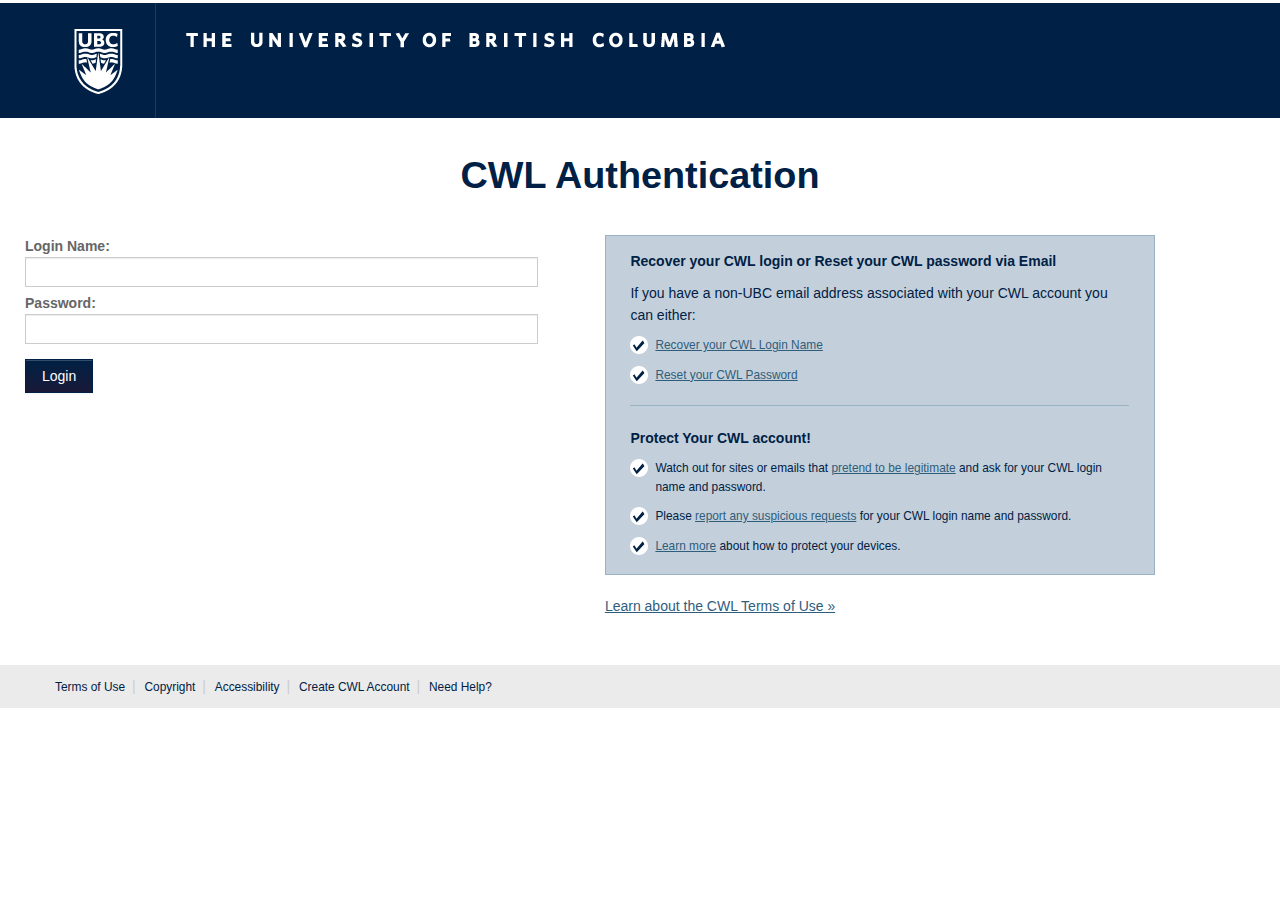
<file: index.html>
<!DOCTYPE html><html>
<head>
    <meta http-equiv="Content-Type" content="text/html; charset=UTF-8"><meta charset="utf-8"><meta name="viewport" content="width=device-width, initial-scale=1.0"><meta name="description"><meta name="author"><title>CWL Authentication</title>
    <!--[if lte IE 7]>
    <link href="/css/font-awesome-ie7.css" rel="stylesheet" />
    <![endif]--><!--[if lt IE 9]>
    <script src="/scripts/html5.js"></script>
    <![endif]--><!-- Fav and touch icons --><script type="text/javascript" src="/ubc-cas/themes/ubc_cas/js/jquery.js"></script>
    <script type="text/javascript" src="/ubc-cas/themes/ubc_cas/js/ubc-clf.js"></script>
    <script type="text/javascript" src="/ubc-cas/themes/ubc_cas/js/cas.js"></script>
    <script type="text/javascript" src="/ubc-cas/themes/ubc_cas/js/config.json"></script>
    <link rel="stylesheet" href="/ubc-cas/themes/ubc_cas/css/ubc-clf-full.css"/><link rel="stylesheet" href="/ubc-cas/themes/ubc_cas/css/unit.css"/><meta http-equiv="X-UA-Compatible" content="IE=edge"/><meta name="viewport" content="width=device-width, initial-scale=1, shrink-to-fit=no"/></head>

<body class="login mdc-typography">

<!-- Begin UBC Header --><header id="ubc7-header" class="row-fluid expand">
    <script language="Javascript">

        $(document).ready(function() {

            $('#password-clear').show();
            $('#password-password').hide();

            $('#password-clear').focus(function() {
                $('#password-clear').hide();
                $('#password-password').show();
                $('#password-password').focus();
            });
            $('#password-password').blur(function() {
                if($('#password-password').val() == '') {
                    $('#password-clear').show();
                    $('#password-password').hide();
                }
            });

            $('.default-value').each(function() {
                var default_value = this.value;
                $(this).focus(function() {
                    if(this.value == default_value) {
                        this.value = '';
                    }
                });
                $(this).blur(function() {
                    if(this.value == '') {
                        this.value = default_value;
                    }
                });
            });

        });

    </script>
    <div class="container">
        <div class="span1">
            <div id="ubc7-logo"> <a href="//www.ubc.ca">The University of British Columbia</a> </div>
        </div>
        <div class="span2">
            <div id="ubc7-apom"> <a href="//www.ubc.ca">UBC</a> </div>
        </div>
        <div class="span9" id="ubc7-wordmark-block">
            <div id="ubc7-wordmark"> <a href="//www.ubc.ca">The University of British Columbia</a> </div>
        </div>
    </div>
</header>
<!-- End UBC Header --><div id="container" class="container">
    <div id="content" class="d-flex justify-content-center">
        <div class="d-flex justify-content-center flex-md-row flex-column mdc-card mdc-card-content card flex-grow-1">
            <section id="loginForm"
                     class="login-section login-form card-body">
                <div class="d-flex flex-column justify-content-between m-auto">
                    <div class="box" id="login">
                        <div class="login-header">
                            <h1>CWL Authentication</h1>


                            <div id="col2">
                                <form id="fm1" action="info">

                                    <section class="row">
                                        <label for="username" ><span class="accesskey">L</span>ogin Name:</label>

                                        <div>
                                            <input class="required" id="username" size="25" tabindex="1" type="text"
                                                   accesskey="u" autocomplete="off" name="username" value="" /></div>
                                    </section>

                                    <section class="row">
                                        <label for="password" ><span class="accesskey">P</span>assword:</label>

                                        <div>
                                            <input class="required" type="password" id="password" size="25" tabindex="2"
                                                   accesskey="p" autocomplete="off" name="password" value="" /><span id="capslock-on" style="display:none;">
								<p>
									<i class="fa fa-exclamation-circle"></i>
									<span >CAPSLOCK key is turned on!</span>
								</p>
							</span>
                                        </div>
                                    </section>

                                    <section class="row check">
                                    </section>

                                    <section class="row check">
                                    </section>

                                    <section class="row btn-row">
                                        <input type="hidden" name="execution" value="[base64]" /><input type="hidden" name="_eventId" value="submit" /><input type="hidden" name="geolocation" /><input class="btn btn-submit btn-block" name="submit" accesskey="l"
                                                                                                                                                                                                                                                                                                                                                                                                                                                                                                                                                                                                                                                                                                                                                                                                                                                                                                                                                                                                                                                                                                                                                                                                                                                                                                                                                                                                                                                                                                                                                                                                                                                                                                                                                                                                                                                                                                                                                    value="Login" tabindex="6" type="submit" /></section>
                                </form>

                            </div>




                            <div id="col1">
                                <div class="alert">
                                    <p><strong>Recover your CWL login or Reset your CWL password via Email</strong></p>
                                    <p>If you have a non-UBC email address associated with your CWL account you can either: </p>
                                    <ul>
                                        <li><a href="https://www.myaccount.ubc.ca/myAccount/forgot/forgotLogin.xhtml"
                                               target="_blank">Recover your CWL Login Name</a></li>
                                        <li><a href="https://www.myaccount.ubc.ca/myAccount/forgot/forgotPassword.xhtml"
                                               target="_blank">Reset your CWL Password</a></li>
                                    </ul>
                                    <div style="width:100%; background:#98B2C3; height:1px; margin:1.5em 0;"></div>

                                    <p><strong>Protect Your CWL account!</strong></p>
                                    <ul>
                                        <li>Watch out for sites or emails that <a
                                                href="https://www.it.ubc.ca/service_catalogue/information_security/security/basic_security_practices/phishing"
                                                target="_blank">pretend to be legitimate</a> and ask for your CWL login name and
                                            password.</li>
                                        <li>Please <a href="mailto:security@ubc.ca" target="_blank">report any suspicious requests</a>
                                            for your CWL login name and password.</li>
                                        <li><a href="https://privacymatters.ubc.ca/" target="_blank">Learn more</a> about how to protect
                                            your devices.</li>
                                    </ul>
                                </div>
                                <div class="accordion" id="accordion1">
                                    <div> <a data-toggle="collapse" data-parent="#accordion1" href="#collapseOne">Learn about the CWL
                                        Terms of Use »</a> </div>
                                    <div id="collapseOne" class="accordion-body collapse">
                                        <p>Your use of Campus-Wide Login (CWL) services and all other computing and communications
                                            services and facilities is subject to UBC's policies, requirements and guidelines as may be
                                            amended by UBC from time to time, including without limitation, <a
                                                    href="https://universitycounsel-2015.sites.olt.ubc.ca/files/2021/12/Information-Systems-Policy_SC14.pdf" target="_blank">
                                                Policy SC14 - Acceptable Use and Security of UBC Electronic Information and Systems and the Copyright Guidelines for
                                                UBC Faculty, Staff, and Students</a> and the <a
                                                    href="http://copyright.ubc.ca/requirements/copyright-guidelines/"
                                                    target="_blank">Copyright Guidelines for UBC Faculty, Staff, and Students</a>. <a
                                                    href="http://copyright.ubc.ca/cwl-whats-this/" target="_blank">What is this?</a></p>
                                    </div>
                                </div>
                            </div>


                            <script type="text/javascript">
                                var i = "One moment please..."
                                $("#fm1").submit(function () {
                                    $(":submit").attr("disabled", true);
                                    $(":submit").attr("value", i);
                                    return true;
                                });
                            </script>

                        </div>
                    </div>
                </div>
            </section>
            <span>
            </span>
        </div>
    </div>
</div>
<footer>
    <!-- Begin Footer HTML--><div class="row-fluid expand" id="ubc7-minimal-footer">
    <div class="container">
        <div class="span12">
            <ul>
                <li><a href="http://cdn.ubc.ca/clf/ref/terms">Terms of Use</a> <span class="divider">|</span></li>
                <li><a href="http://cdn.ubc.ca/clf/ref/copyright">Copyright</a> <span class="divider">|</span></li>
                <li><a href="http://cdn.ubc.ca/clf/ref/accessibility">Accessibility</a> <span class="divider">|</span></li>
                <li><a href="https://activate.id.ubc.ca/iamweb/">Create CWL Account</a> <span class="divider">|</span></li>
                <li><a href="http://it.ubc.ca/support">Need Help?</a></li>
            </ul>
        </div>
    </div>
</div>
    <!-- End of Footer --></footer>
<div><script>
    head.ready(document, function () {
        if (!window.jQuery) {
            var jqueryUrl = "webjars.jquerymin.js";
            head.load(jqueryUrl, loadjQueryUI);
        } else {
            notifyResourcesAreLoaded(resourceLoadedSuccessfully);
        }
    });

    function loadjQueryUI() {
        var jqueryUrl = "webjars.jqueryui.js";
        head.load(jqueryUrl, loadjQueryCookies);
    }

    function loadjQueryCookies() {
        var jqueryUrl = "webjars.jquerycookie.js";
        head.load(jqueryUrl, notifyResourcesAreLoaded(resourceLoadedSuccessfully));
    }

    function notifyResourcesAreLoaded(callback) {
        if (typeof callback === "function") {
            callback();
        }
    }
</script>


</div>



</body>
</html>
</file>
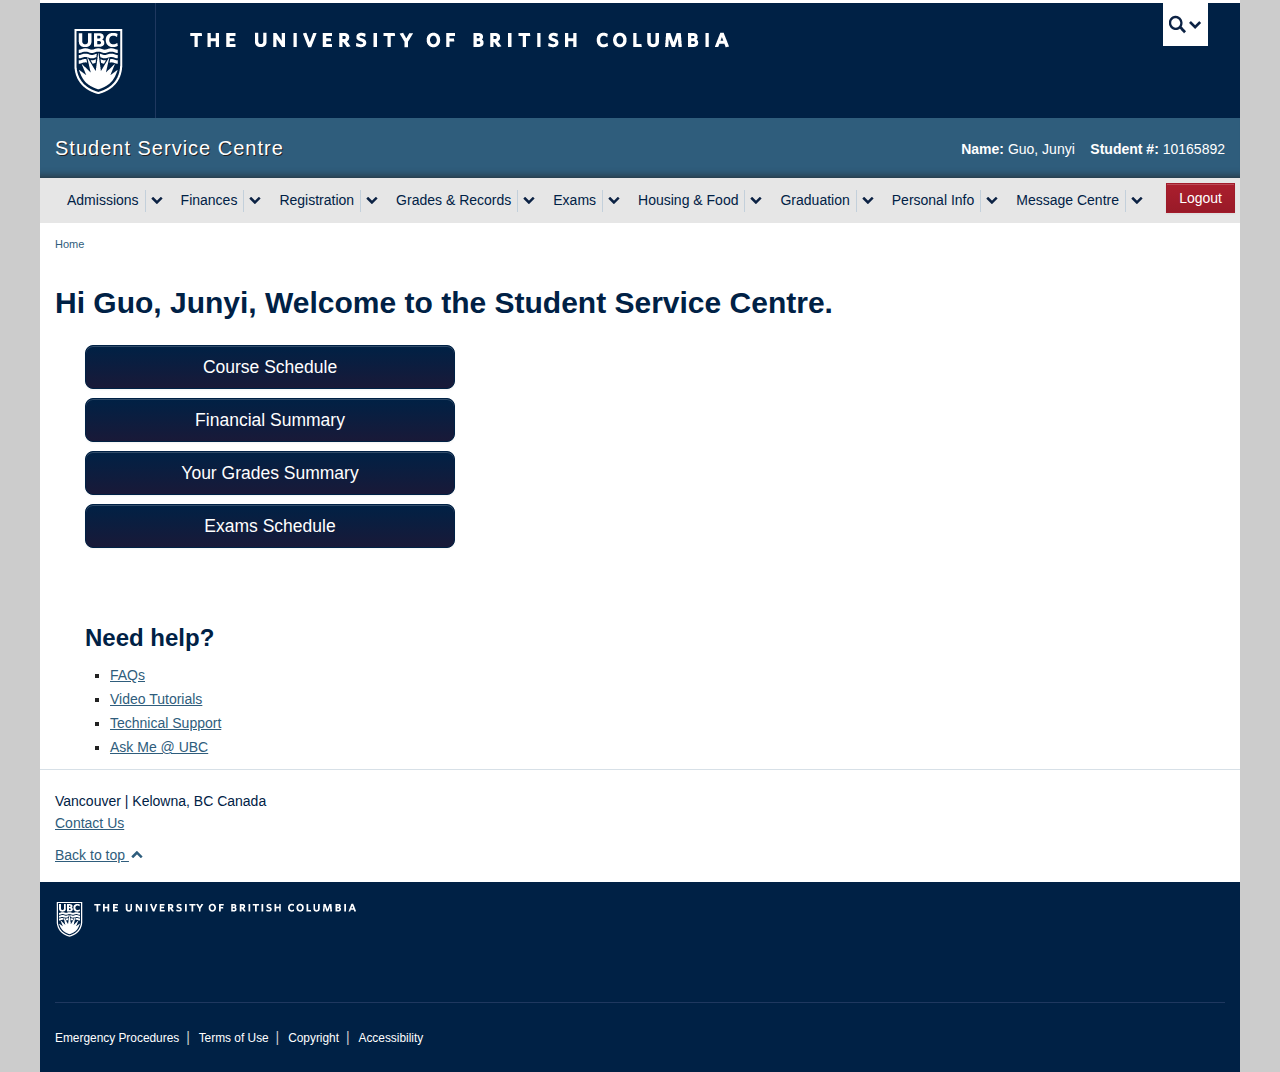
<file: info.html>
<!DOCTYPE html>
<!--[if IEMobile 7]><html class="iem7 oldie" lang="en"><![endif]-->
<!--[if (IE 7)&!(IEMobile)]><html class="ie7 oldie" lang="en"><![endif]-->
<!--[if (IE 8)&!(IEMobile)]><html class="ie8 oldie" lang="en"><![endif]-->
<!--[if (IE 9)&!(IEMobile)]><html class="ie9" lang="en"><![endif]-->
<!--[[if (gt IE 9)|(gt IEMobile 7)]><!--><html lang="en"><!--<![endif]-->
<!--
 * UBC CLF (Common Look and Feel) v7.0.4
 * Copyright 2012-2013 The University of British Columbia
 * UBC Communications and Marketing
 * http://brand.ubc.ca/clf
 */
-->
<head>

    <!-- SERVER LOCATION sis-sscappprd03.as.it.ubc.ca -->

    <head>

        <!-- jQuery is required for important messages popup -->
        <script type="text/javascript" src="static/shared/scripts/jquery-1.8.3.min.js"></script>

        <meta http-equiv="Content-Type" content="text/html; charset=UTF-8">
        <meta charset="utf-8">
        <meta http-equiv="Expires" content="Sun, 7 May 1995 12:00:00 GMT">
        <meta http-equiv="Pragma" content="no-cache">
        <title>UBC Student Service Centre</title>
        <meta name="viewport" content="width=device-width">
        <meta name="description" content="">
        <meta name="author" content="">

        <link rel="stylesheet" type="text/css" href="static/ssc/css/ssc.css?v=" media="screen" />
        <link rel="stylesheet" type="text/css" href="static/admissions/stylesheets/smoothness/jquery-ui-1.8.14.custom.css" />

        <!-- Stylesheets -->
        <link href="static/ubcclf/7.0.4/css/ubc-clf-full.min.css" rel="stylesheet">
        <link href="static/ubcclf/7.0.4/css/unit.css" rel="stylesheet">
        <!--[if lte IE 7]>
        <link href="static/ubcclf/7.0.4/css/font-awesome-ie7.css" rel="stylesheet">
        <![endif]-->
        <!-- Le HTML5 shim, for IE6-8 support of HTML5 elements -->
        <!--[if lt IE 9]>
        <script src="static/ubcclf/7.0.2/html5shiv.min.js"></script>
        <![endif]-->

        <!-- Fav and touch icons -->
        <link rel="shortcut icon" href="static/ubcclf/7.0.4/img/favicon.ico">
        <link rel="apple-touch-icon-precomposed" sizes="144x144" href="static/ubcclf/7.0.4/img/apple-touch-icon-144-precomposed.png">
        <link rel="apple-touch-icon-precomposed" sizes="114x114" href="static/ubcclf/7.0.4/img/apple-touch-icon-114-precomposed.png">
        <link rel="apple-touch-icon-precomposed" sizes="72x72" href="static/ubcclf/7.0.4/img/apple-touch-icon-72-precomposed.png">
        <link rel="apple-touch-icon-precomposed" href="static/ubcclf/7.0.4/img/apple-touch-icon-57-precomposed.png">
    </head>
<body>
<div class="container">


    <!-- UBC Global Utility Menu -->
    <div class="collapse expand" id="ubc7-global-menu">
        <div id="ubc7-search" class="expand">
            <div id="ubc7-search-box">
                <form class="form-search" method="get" action="//www.ubc.ca/search/refine/" role="search">
                    <input type="text" name="q" placeholder="Search Student Services" class="input-xlarge search-query">
                    <input type="hidden" name="label" value="Search Student Services" />
                    <input type="hidden" name="site" value="students.ubc.ca" />
                    <button type="submit" class="btn">Search</button>
                </form>
            </div>
        </div>
        <div id="ubc7-global-header" class="expand">
            <!-- Global Utility Header from CDN -->
        </div>
    </div>
    <!-- End of UBC Global Utility Menu -->
    <!-- UBC Header -->
    <header id="ubc7-header" class="row-fluid expand" role="banner">
        <div class="span1">
            <div id="ubc7-logo">
                <a href="//www.ubc.ca">The University of British Columbia</a>
            </div>
        </div>
        <div class="span2">
            <div id="ubc7-apom">
                <a href="//cdn.ubc.ca/clf/ref/aplaceofmind">UBC - A Place of Mind</a>
            </div>
        </div>
        <div class="span9" id="ubc7-wordmark-block">
            <div id="ubc7-wordmark">
                <a href="//www.ubc.ca">The University of British Columbia</a>
            </div>
            <div id="ubc7-global-utility">
                <button type="button" data-toggle="collapse" data-target="#ubc7-global-menu"><span>Student Service Centre Search</span></button>
                <noscript><a id="ubc7-global-utility-no-script" href="//www.ubc.ca/">Student Service Centre Search</a></noscript>
            </div>
        </div>
    </header>
    <!-- End of UBC Header -->
    <!-- UBC Unit Identifier -->
    <div id="ubc7-unit" class="row-fluid expand">
        <div class="span12">
            <!-- Mobile Menu Icon -->
            <div class="navbar">
                <a class="btn btn-navbar" data-toggle="collapse" data-target="#ubc7-unit-navigation">
                    <span class="icon-bar"></span>
                    <span class="icon-bar"></span>
                    <span class="icon-bar"></span>
                </a>
            </div>
            <!-- Read more about Unit Name Treatment on http://brand.ubc.ca/clf -->
            <div id="ubc7-unit-name" class="ubc7-single-element">
                    <span class="pull-right" style="color:white;">
                            <b>
                            Name: </b>Guo, Junyi
                            &nbsp;&nbsp;&nbsp;<b>Student #: </b>10165892</span>
                <a href="/sscportal/servlets/SSCMain.jsp"><span id="ubc7-unit-identifier">Student Service Centre</span></a>
                <span class="label-warning"></span>

            </div>
        </div>
    </div>
    <!-- End of UBC Unit Identifier -->
    <!-- UBC Unit Navigation -->
    <div id="ubc7-unit-menu" class="navbar expand" role="navigation">
        <div class="navbar-inner expand">
            <div class="container">
                <div class="nav-collapse collapse" id="ubc7-unit-navigation">







                    <!-- UBC Unit Navigation -->
                    <ul class="nav">


                        <li class="dropdown ">
                            <div class="btn-group">
                                <a  href="error.html"  title="Admissions" class="btn">Admissions</a>
                                <button class="btn dropdown-toggle" data-toggle="dropdown">
                                    <span class="ubc7-arrow blue down-arrow"></span>
                                </button>
                                <ul class="dropdown-menu">

                                    <li><a  href="error.html"  title="Application Status" >Application Status</a></li>

                                    <li><a  href="error.html"  title="Personal Profile" >Personal Profile</a></li>

                                    <li><a  href="error.html"  title="Accept Or Decline My Offer" >Accept Or Decline My Offer</a></li>

                                    <li><a  href="error.html"  title="Re-Admission" >Re-Admission</a></li>

                                    <li><a  href="error.html"  title="Supplemental Applications" >Supplemental Applications</a></li>

                                    <li><a  href="error.html"  title="Document Upload" >Document Upload</a></li>

                                    <li><a  href="error.html"  title="Letter of Admission" >Letter of Admission</a></li>

                                </ul>
                            </div>
                        </li>


                        <li class="dropdown ">
                            <div class="btn-group">
                                <a  href="error.html"  title="Finances" class="btn">Finances</a>
                                <button class="btn dropdown-toggle" data-toggle="dropdown">
                                    <span class="ubc7-arrow blue down-arrow"></span>
                                </button>
                                <ul class="dropdown-menu">

                                    <li><a  href="error.html"  title="Financial Summary" >Financial Summary</a></li>

                                    <li><a  href="error.html"  title="Tuition History" >Tuition History</a></li>

                                    <li><a  href="error.html"  title="Pay Fees" >Pay Fees</a></li>

                                    <li><a  href="error.html"  title="Sponsorship Billing" >Sponsorship Billing</a></li>

                                    <li><a  href="error.html"  title="T2202 Tax Form" >T2202 Tax Form</a></li>

                                    <li><a  href="error.html"  title="T4A Tax Form" >T4A Tax Form</a></li>

                                    <li><a  href="error.html"  title="Awards & Financial Assistance" >Awards & Financial Assistance</a></li>

                                    <li><a  href="error.html"  title="Apply for Bursary" >Apply for Bursary</a></li>

                                    <li><a  href="error.html"  title="UBC Loans and Advances" >UBC Loans and Advances</a></li>

                                    <li><a  href="error.html"  title="Banking Details - Pay Tuition And Fees" >Banking Details - Pay Tuition And Fees</a></li>

                                    <li><a  href="error.html"  title="Banking Details - Direct Deposit" >Banking Details - Direct Deposit</a></li>

                                    <li><a  href="error.html"  title="U-Pass Exemption" >U-Pass Exemption</a></li>

                                    <li><a  href="error.html"  title="T2202A Tax Form (2018 or prior)" >T2202A Tax Form (2018 or prior)</a></li>

                                    <li><a  href="error.html"  title="U-Pass Tax Credit" >U-Pass Tax Credit</a></li>

                                </ul>
                            </div>
                        </li>


                        <li class="dropdown ">
                            <div class="btn-group">
                                <a  href="/sscportal/servlets/ServiceTicketServer?service=https://courses.students.ubc.ca/cs/secure/login?serviceType=courses" target="SSCFunctionWindow""  title="Registration" class="btn">Registration</a>
                                <button class="btn dropdown-toggle" data-toggle="dropdown">
                                    <span class="ubc7-arrow blue down-arrow"></span>
                                </button>
                                <ul class="dropdown-menu">

                                    <li><a  href="error.html" target="SSCFunctionWindow"  title="Course Schedule" >Course Schedule</a></li>

                                    <li><a  href="error.html" target="SSCFunctionWindow"  title="Registration" >Registration</a></li>

                                    <li><a  href="error.html" target="SSCFunctionWindow"  title="Degree Navigator-Vancouver" >Degree Navigator-Vancouver</a></li>

                                    <li><a  href="error.html" target="SSCFunctionWindow"  title="Degree Navigator-Okanagan" >Degree Navigator-Okanagan</a></li>

                                    <li><a  href="error.html" target="SSCFunctionWindow"  title="Standard Timetables" >Standard Timetables</a></li>

                                    <li><a  href="error.html" target="SSCFunctionWindow"  title="Timetable" >Timetable</a></li>

                                    <li><a  href="error.html" target="SSCFunctionWindow"  title="Specialization List" >Specialization List</a></li>

                                    <li><a  href="error.html"  title="Change of Degree Program / Campus" >Change of Degree Program / Campus</a></li>

                                </ul>
                            </div>
                        </li>


                        <li class="dropdown ">
                            <div class="btn-group">
                                <a  href="SSCMain.jsp?function=SessGradeRpt"  title="Grades &amp; Records" class="btn">Grades &amp; Records</a>
                                <button class="btn dropdown-toggle" data-toggle="dropdown">
                                    <span class="ubc7-arrow blue down-arrow"></span>
                                </button>
                                <ul class="dropdown-menu">

                                    <li><a  href="view-source.html"  title="Your Grades Summary" >Your Grades Summary</a></li>

                                    <li><a  href="error.html"  title="Transfer Credit" >Transfer Credit</a></li>

                                    <li><a  href="error.html"  title="Order Transcripts" >Order Transcripts</a></li>

                                    <li><a  href="error.html"  title="View Order History" >View Order History</a></li>

                                    <li><a  href="error.html"  title="Order Replacement Diploma/Certified Copy" >Order Replacement Diploma/Certified Copy</a></li>

                                    <li><a  href="error.html"  title="View Diploma/Certified Copy History" >View Diploma/Certified Copy History</a></li>

                                    <li><a  href="error.html"  title="Proof of Enrolment Letters" >Proof of Enrolment Letters</a></li>

                                    <li><a  href="error.html"  title="Program Completion Letter" >Program Completion Letter</a></li>

                                    <li><a  href="error.html"  title="High School Record" >High School Record</a></li>

                                    <li><a  href="error.html" target="SSCFunctionWindow""  title="WebVote" >WebVote</a></li>

                                </ul>
                            </div>
                        </li>


                        <li class="dropdown ">
                            <div class="btn-group">
                                <a  href="error.html"  title="Exams" class="btn">Exams</a>
                                <button class="btn dropdown-toggle" data-toggle="dropdown">
                                    <span class="ubc7-arrow blue down-arrow"></span>
                                </button>
                                <ul class="dropdown-menu">

                                    <li><a  href="error.html"  title="Exams Schedule" >Exams Schedule</a></li>

                                    <li><a  href="error.html"  title="Exam Application" >Exam Application</a></li>

                                    <li><a  href="error.html"  title="LAW: Online Exam Consent" >LAW: Online Exam Consent</a></li>

                                </ul>
                            </div>
                        </li>


                        <li class="dropdown ">
                            <div class="btn-group">
                                <a  href="https://secure.housing.ubc.ca/" target="SSCFunctionWindow""  title="Housing & Food" class="btn">Housing & Food</a>
                                <button class="btn dropdown-toggle" data-toggle="dropdown">
                                    <span class="ubc7-arrow blue down-arrow"></span>
                                </button>
                                <ul class="dropdown-menu">

                                    <li><a  href="https://secure.housing.ubc.ca/" target="SSCFunctionWindow""  title="Housing & Food" >Housing & Food</a></li>

                                </ul>
                            </div>
                        </li>


                        <li class="dropdown ">
                            <div class="btn-group">
                                <a  href="error.html"  title="Graduation" class="btn">Graduation</a>
                                <button class="btn dropdown-toggle" data-toggle="dropdown">
                                    <span class="ubc7-arrow blue down-arrow"></span>
                                </button>
                                <ul class="dropdown-menu">

                                    <li><a  href="error.html"  title="Courier My Original Diploma" >Courier My Original Diploma</a></li>

                                    <li><a  href="error.html"  title="Apply for Graduation" >Apply for Graduation</a></li>

                                </ul>
                            </div>
                        </li>


                        <li class="dropdown ">
                            <div class="btn-group">
                                <a  href="error.html"  title="Personal Info" class="btn">Personal Info</a>
                                <button class="btn dropdown-toggle" data-toggle="dropdown">
                                    <span class="ubc7-arrow blue down-arrow"></span>
                                </button>
                                <ul class="dropdown-menu">

                                    <li><a  href="error.html"  title="Contact Summary" >Contact Summary</a></li>

                                    <li><a  href="error.html"  title="SIN/ITN/PEN/OUAC/IB Change" >SIN/ITN/PEN/OUAC/IB Change</a></li>

                                    <li><a  href="error.html"  title="Third Party Authorizations" >Third Party Authorizations</a></li>

                                    <li><a  href="error.html"  title="Immigration Documents" >Immigration Documents</a></li>

                                    <li><a  href="error.html" target="SSCFunctionWindow"  title="Password Change" >Password Change</a></li>

                                    <li><a  href="error.html"  title="Indigenous Self-Identification" >Indigenous Self-Identification</a></li>

                                    <li><a  href="error.html"  title="Citizenship & PR Documents" >Citizenship & PR Documents</a></li>

                                    <li><a  href="error.html"  title="UBC Contacts" >UBC Contacts</a></li>

                                </ul>
                            </div>
                        </li>


                        <li class="dropdown ">
                            <div class="btn-group">
                                <a  href="error.html"  title="Message Centre" class="btn">Message Centre</a>
                                <button class="btn dropdown-toggle" data-toggle="dropdown">
                                    <span class="ubc7-arrow blue down-arrow"></span>
                                </button>
                                <ul class="dropdown-menu">

                                    <li><a  href="error.html"  title="Message Centre" >Message Centre</a></li>

                                </ul>
                            </div>
                        </li>

                    </ul>
                    <div id="cwl-logout" class="pull-right">
                        <form action="logout.html" class="navbar-form">
                            <button type="SUBMIT" name="KEY_ACTION_LOGOUT" class="btn btn-danger" value="Logout">
                                Logout
                            </button>
                        </form>
                    </div></div><!-- /.nav-collapse -->
            </div>
        </div><!-- /navbar-inner -->
    </div><!-- /navbar -->
    <!-- End of UBC Unit Navigation -->
    <!-- UBC Unit Breadcrumbs -->









    <ul class="breadcrumb expand">


        <li>
            <a href="#">Home</a>
        </li>

    </ul><!-- End of UBC Unit Breadcrumbs -->
    <!-- Content Area -->
    <div class="content expand">
        <div class="row-fluid expand">









            <!-- LOGGED IN WITH NO ACTIVE MENU ITEM -->

            <h2>Hi Guo, Junyi, Welcome to the Student Service Centre.</h2>
            <div class="span4 btn-group-vertical">













                <a  href="error.html" target="SSCFunctionWindow""  title="Course Schedule" class="btn btn-large">Course Schedule</a>

                <a  href="error.html"  title="Financial Summary" class="btn btn-large">Financial Summary</a>

                <a  href="grades_summary.html"  title="Your Grades Summary" class="btn btn-large">Your Grades Summary</a>

                <a  href="error.html"  title="Exams Schedule" class="btn btn-large">Exams Schedule</a>

            </div>
            <div class="span6">

















            </div>
            <div class="span11" id="messages-alerts" >















                <script src="/static/ssc/scripts/importantMessages.js" type="text/javascript" charset="utf-8"></script>










            </div>

            <div class="span3 list-vertical">






                <h3>Need help?</h3>
                <ul>
                    <li><a href="#" onclick="openFAQDialog();">FAQs</a></li>
                    <li><a href="#" onclick="openFAQDialog('','VideoTutorials');">Video Tutorials</a></li>
                    <li><a href="#" onclick="openFAQDialog('ContactUs','ContactUs3');">Technical Support</a></li>
                    <li><a target="ssc_help" href="http://www.askme.ubc.ca">Ask Me @ UBC</a></li>
                </ul></div>
            <div class="span6">












            </div>
            <!-- LOGGED IN WITH NO ACTIVE MENU ITEM -->

        </div>
    </div>
    <!-- End of Content Area -->

    <footer id="ubc7-footer" class="expand" role="contentinfo">
        <div class="row-fluid expand" id="ubc7-unit-footer">
            <div class="span10" id="ubc7-unit-address">
                <div id="ubc7-address-location">
                    <span id="ubc7-address-city">Vancouver | Kelowna</span>, <span id="ubc7-address-province" title="British Columbia">BC</span> <span id="ubc7-address-country">Canada</span>
                </div>
                <div id="ubc7-address"><a href="https://www.askme.ubc.ca/form/s/" target="_blank" class="active">Contact Us</a></div>
            </div>
        </div>
        <div class="row-fluid expand ubc7-back-to-top">
            <div class="span2">
                <a href="#">Back to top <div class="ubc7-arrow up-arrow grey"></div></a>
            </div>
        </div>
        <div class="row-fluid expand" id="ubc7-global-footer">
            <div class="span5" id="ubc7-signature"><a href="//www.ubc.ca/">The University of British Columbia</a></div>
            <div class="span7" id="ubc7-footer-menu">
            </div>
        </div>
        <div class="row-fluid expand" id="ubc7-minimal-footer">
            <div class="span12">
                <ul>
                    <li><a href="//cdn.ubc.ca/clf/ref/emergency">Emergency Procedures</a> <span class="divider">|</span></li>
                    <li><a href="//cdn.ubc.ca/clf/ref/terms">Terms of Use</a> <span class="divider">|</span></li>
                    <li><a href="//cdn.ubc.ca/clf/ref/copyright">Copyright</a> <span class="divider">|</span></li>
                    <li><a href="//cdn.ubc.ca/clf/ref/accessibility">Accessibility</a></li>
                </ul>
            </div>
        </div>
    </footer>
</div> <!-- /container -->
<!-- Placed javascript at the end for faster loading -->

<script src="/static/ubcclf/7.0.4/js/ubc-clf.min.js"></script>
<script type="text/javascript" src="/static/shared/scripts/jquery-ui-1.9.2.custom.min.js"></script>
<script type="text/javascript" src="/static/shared/scripts/jquerypager.js"></script>
<script type="text/javascript" src="/static/shared/scripts/utilities.js?v="></script>
<script type="text/javascript" src="/static/shared/scripts/popupMessage.js?v="></script>
<script type="text/javascript" src="/static/shared/scripts/toggle.js?v="></script>
<script type="text/javascript" src="/static/shared/scripts/hoverIntent.js?v="></script>
<script type="text/javascript" src="/static/ssc/scripts/ubc-functions.js?v="></script>
<script type="text/javascript" src="/static/ssc/scripts/ubc.js?v="></script>
<script type="text/javascript" src="https://www.google.com/jsapi?key=ABQIAAAAoRs91XgpKw60K4liNrOHoBStNMhZCa0lqZKLUDgzjZGRsKl38xSnSmVmaulnWVdBLItzW4KsddHCzA"></script>

</body>
</html>
</file>
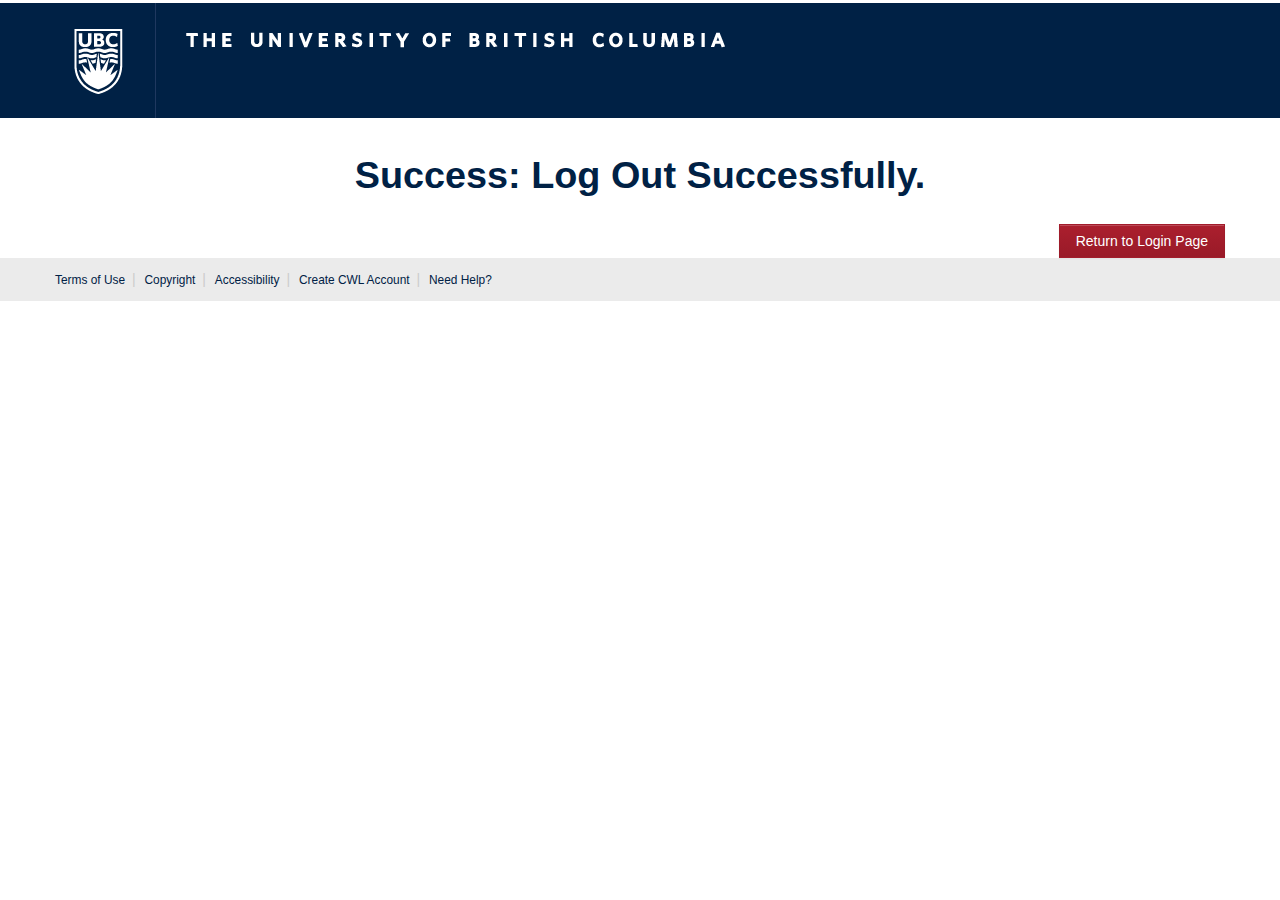
<file: logout.html>
<!DOCTYPE html>
<html>

<head>
    <meta http-equiv="Content-Type" content="text/html; charset=UTF-8">
    <meta charset="utf-8">
    <meta name="viewport" content="width=device-width, initial-scale=1.0">
    <meta name="description">
    <meta name="author">
    <title>CWL Authentication</title>
    <!--[if lte IE 7]>
    <link href="/css/font-awesome-ie7.css" rel="stylesheet" />
    <![endif]-->
    <!--[if lt IE 9]>
    <script src="/scripts/html5.js"></script>
    <![endif]-->
    <!-- Fav and touch icons -->
    <script type="text/javascript" src="/ubc-cas/themes/ubc_cas/js/jquery.js"></script>
    <script type="text/javascript" src="/ubc-cas/themes/ubc_cas/js/ubc-clf.js"></script>
    <script type="text/javascript" src="/ubc-cas/themes/ubc_cas/js/cas.js"></script>
    <script type="text/javascript" src="/ubc-cas/themes/ubc_cas/js/config.json"></script>
    <link rel="stylesheet" href="/ubc-cas/themes/ubc_cas/css/ubc-clf-full.css" />
    <link rel="stylesheet" href="/ubc-cas/themes/ubc_cas/css/unit.css" />
    <meta http-equiv="X-UA-Compatible" content="IE=edge" />
    <meta name="viewport" content="width=device-width, initial-scale=1, shrink-to-fit=no" />
</head>

<body class="login mdc-typography">

<!-- Begin UBC Header -->
<header id="ubc7-header" class="row-fluid expand">
    <script language="Javascript">
        $(document).ready(function () {

            $('#password-clear').show();
            $('#password-password').hide();

            $('#password-clear').focus(function () {
                $('#password-clear').hide();
                $('#password-password').show();
                $('#password-password').focus();
            });
            $('#password-password').blur(function () {
                if ($('#password-password').val() == '') {
                    $('#password-clear').show();
                    $('#password-password').hide();
                }
            });

            $('.default-value').each(function () {
                var default_value = this.value;
                $(this).focus(function () {
                    if (this.value == default_value) {
                        this.value = '';
                    }
                });
                $(this).blur(function () {
                    if (this.value == '') {
                        this.value = default_value;
                    }
                });
            });

        });
    </script>
    <div class="container">
        <div class="span1">
            <div id="ubc7-logo">
                <a href="#">The University of British Columbia</a>
            </div>
        </div>
        <div class="span2">
            <div id="ubc7-apom">
                <a href="#">UBC</a>
            </div>
        </div>
        <div class="span9" id="ubc7-wordmark-block">
            <div id="ubc7-wordmark">
                <a href="#">The University of British Columbia</a>
            </div>
        </div>
    </div>
</header>
<!-- End UBC Header -->
<div id="container" class="container">
    <div id="content" class="d-flex justify-content-center">
        <div class="d-flex justify-content-center flex-md-row flex-column mdc-card mdc-card-content card flex-grow-1">
            <section id="loginForm" class="login-section login-form card-body">
                <div class="d-flex flex-column justify-content-between m-auto">
                    <div class="box" id="login">
                        <div class="login-header">
                            <h1>Success: Log Out Successfully.</h1>
                            <div id="cwl-logout" class="pull-right">
                                <form action="index.html" class="navbar-form">
                                    <button type="SUBMIT" name="KEY_ACTION_LOGOUT" class="btn btn-danger" value="Logout">
                                        Return to Login Page
                                    </button>
                                </form>
                            </div>

                        </div>
                    </div>
                </div>
            </section>
            <span>
                </span>
        </div>
    </div>
</div>
<footer>
    <!-- Begin Footer HTML-->
    <div class="row-fluid expand" id="ubc7-minimal-footer">
        <div class="container">
            <div class="span12">
                <ul>
                    <li>
                        <a href="http://cdn.ubc.ca/clf/ref/terms">Terms of Use</a>
                        <span class="divider">|</span>
                    </li>
                    <li>
                        <a href="http://cdn.ubc.ca/clf/ref/copyright">Copyright</a>
                        <span class="divider">|</span>
                    </li>
                    <li>
                        <a href="http://cdn.ubc.ca/clf/ref/accessibility">Accessibility</a>
                        <span class="divider">|</span>
                    </li>
                    <li>
                        <a href="https://activate.id.ubc.ca/iamweb/">Create CWL Account</a>
                        <span class="divider">|</span>
                    </li>
                    <li>
                        <a href="http://it.ubc.ca/support">Need Help?</a>
                    </li>
                </ul>
            </div>
        </div>
    </div>
    <!-- End of Footer -->
</footer>
<div>
    <script>
        head.ready(document, function () {
            if (!window.jQuery) {
                var jqueryUrl = "webjars.jquerymin.js";
                head.load(jqueryUrl, loadjQueryUI);
            } else {
                notifyResourcesAreLoaded(resourceLoadedSuccessfully);
            }
        });

        function loadjQueryUI() {
            var jqueryUrl = "webjars.jqueryui.js";
            head.load(jqueryUrl, loadjQueryCookies);
        }

        function loadjQueryCookies() {
            var jqueryUrl = "webjars.jquerycookie.js";
            head.load(jqueryUrl, notifyResourcesAreLoaded(resourceLoadedSuccessfully));
        }

        function notifyResourcesAreLoaded(callback) {
            if (typeof callback === "function") {
                callback();
            }
        }
    </script>


</div>



</body>

</html>
</file>
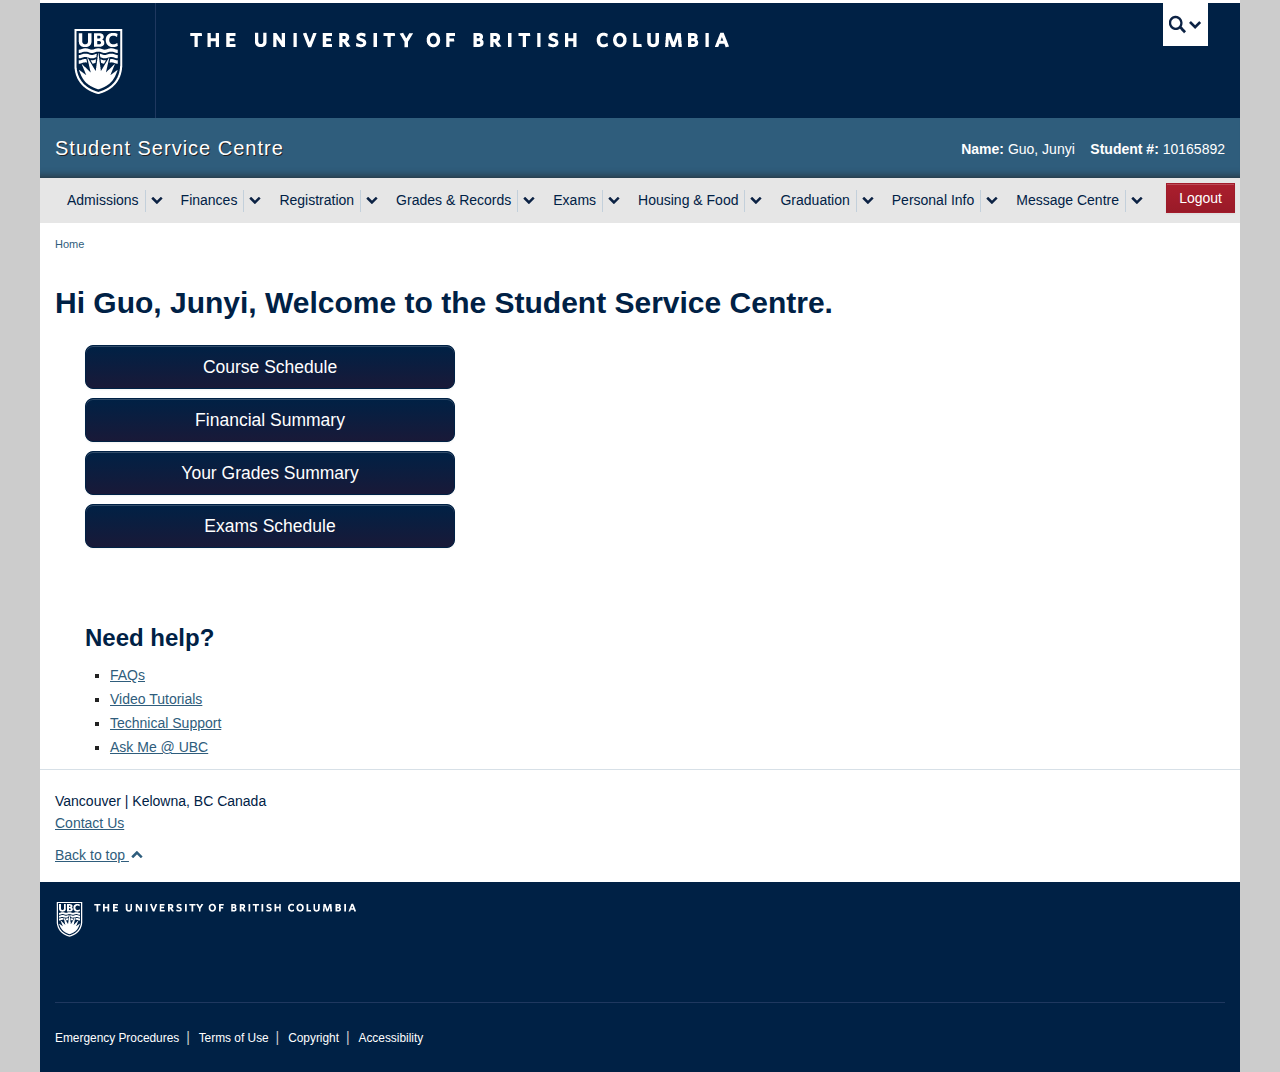
<file: html/info.html>
<!DOCTYPE html>
<!--[if IEMobile 7]><html class="iem7 oldie" lang="en"><![endif]-->
<!--[if (IE 7)&!(IEMobile)]><html class="ie7 oldie" lang="en"><![endif]-->
<!--[if (IE 8)&!(IEMobile)]><html class="ie8 oldie" lang="en"><![endif]-->
<!--[if (IE 9)&!(IEMobile)]><html class="ie9" lang="en"><![endif]-->
<!--[[if (gt IE 9)|(gt IEMobile 7)]><!--><html lang="en"><!--<![endif]-->
<!--
 * UBC CLF (Common Look and Feel) v7.0.4
 * Copyright 2012-2013 The University of British Columbia
 * UBC Communications and Marketing
 * http://brand.ubc.ca/clf
 */
-->
<head>

    <!-- SERVER LOCATION sis-sscappprd03.as.it.ubc.ca -->

    <head>

        <!-- jQuery is required for important messages popup -->
        <script type="text/javascript" src="/static/shared/scripts/jquery-1.8.3.min.js"></script>

        <meta http-equiv="Content-Type" content="text/html; charset=UTF-8">
        <meta charset="utf-8">
        <meta http-equiv="Expires" content="Sun, 7 May 1995 12:00:00 GMT">
        <meta http-equiv="Pragma" content="no-cache">
        <title>UBC Student Service Centre</title>
        <meta name="viewport" content="width=device-width">
        <meta name="description" content="">
        <meta name="author" content="">

        <link rel="stylesheet" type="text/css" href="/static/ssc/css/ssc.css?v=" media="screen" />
        <link rel="stylesheet" type="text/css" href="/static/admissions/stylesheets/smoothness/jquery-ui-1.8.14.custom.css" />

        <!-- Stylesheets -->
        <link href="/static/ubcclf/7.0.4/css/ubc-clf-full.min.css" rel="stylesheet">
        <link href="/static/ubcclf/7.0.4/css/unit.css" rel="stylesheet">
        <!--[if lte IE 7]>
        <link href="/static/ubcclf/7.0.4/css/font-awesome-ie7.css" rel="stylesheet">
        <![endif]-->
        <!-- Le HTML5 shim, for IE6-8 support of HTML5 elements -->
        <!--[if lt IE 9]>
        <script src="/static/ubcclf/7.0.2/html5shiv.min.js"></script>
        <![endif]-->

        <!-- Fav and touch icons -->
        <link rel="shortcut icon" href="/static/ubcclf/7.0.4/img/favicon.ico">
        <link rel="apple-touch-icon-precomposed" sizes="144x144" href="/static/ubcclf/7.0.4/img/apple-touch-icon-144-precomposed.png">
        <link rel="apple-touch-icon-precomposed" sizes="114x114" href="/static/ubcclf/7.0.4/img/apple-touch-icon-114-precomposed.png">
        <link rel="apple-touch-icon-precomposed" sizes="72x72" href="/static/ubcclf/7.0.4/img/apple-touch-icon-72-precomposed.png">
        <link rel="apple-touch-icon-precomposed" href="/static/ubcclf/7.0.4/img/apple-touch-icon-57-precomposed.png">
    </head>
<body>
<div class="container">


    <!-- UBC Global Utility Menu -->
    <div class="collapse expand" id="ubc7-global-menu">
        <div id="ubc7-search" class="expand">
            <div id="ubc7-search-box">
                <form class="form-search" method="get" action="//www.ubc.ca/search/refine/" role="search">
                    <input type="text" name="q" placeholder="Search Student Services" class="input-xlarge search-query">
                    <input type="hidden" name="label" value="Search Student Services" />
                    <input type="hidden" name="site" value="students.ubc.ca" />
                    <button type="submit" class="btn">Search</button>
                </form>
            </div>
        </div>
        <div id="ubc7-global-header" class="expand">
            <!-- Global Utility Header from CDN -->
        </div>
    </div>
    <!-- End of UBC Global Utility Menu -->
    <!-- UBC Header -->
    <header id="ubc7-header" class="row-fluid expand" role="banner">
        <div class="span1">
            <div id="ubc7-logo">
                <a href="//www.ubc.ca">The University of British Columbia</a>
            </div>
        </div>
        <div class="span2">
            <div id="ubc7-apom">
                <a href="//cdn.ubc.ca/clf/ref/aplaceofmind">UBC - A Place of Mind</a>
            </div>
        </div>
        <div class="span9" id="ubc7-wordmark-block">
            <div id="ubc7-wordmark">
                <a href="//www.ubc.ca">The University of British Columbia</a>
            </div>
            <div id="ubc7-global-utility">
                <button type="button" data-toggle="collapse" data-target="#ubc7-global-menu"><span>Student Service Centre Search</span></button>
                <noscript><a id="ubc7-global-utility-no-script" href="//www.ubc.ca/">Student Service Centre Search</a></noscript>
            </div>
        </div>
    </header>
    <!-- End of UBC Header -->
    <!-- UBC Unit Identifier -->
    <div id="ubc7-unit" class="row-fluid expand">
        <div class="span12">
            <!-- Mobile Menu Icon -->
            <div class="navbar">
                <a class="btn btn-navbar" data-toggle="collapse" data-target="#ubc7-unit-navigation">
                    <span class="icon-bar"></span>
                    <span class="icon-bar"></span>
                    <span class="icon-bar"></span>
                </a>
            </div>
            <!-- Read more about Unit Name Treatment on http://brand.ubc.ca/clf -->
            <div id="ubc7-unit-name" class="ubc7-single-element">
                    <span class="pull-right" style="color:white;">
                            <b>
                            Name: </b>Guo, Junyi
                            &nbsp;&nbsp;&nbsp;<b>Student #: </b>10165892</span>
                <a href="/sscportal/servlets/SSCMain.jsp"><span id="ubc7-unit-identifier">Student Service Centre</span></a>
                <span class="label-warning"></span>

            </div>
        </div>
    </div>
    <!-- End of UBC Unit Identifier -->
    <!-- UBC Unit Navigation -->
    <div id="ubc7-unit-menu" class="navbar expand" role="navigation">
        <div class="navbar-inner expand">
            <div class="container">
                <div class="nav-collapse collapse" id="ubc7-unit-navigation">







                    <!-- UBC Unit Navigation -->
                    <ul class="nav">


                        <li class="dropdown ">
                            <div class="btn-group">
                                <a  href="SSCMain.jsp?function=ApplicantStatus"  title="Admissions" class="btn">Admissions</a>
                                <button class="btn dropdown-toggle" data-toggle="dropdown">
                                    <span class="ubc7-arrow blue down-arrow"></span>
                                </button>
                                <ul class="dropdown-menu">

                                    <li><a  href="SSCMain.jsp?function=ApplicantStatus"  title="Application Status" >Application Status</a></li>

                                    <li><a  href="SSCMain.jsp?function=PersonalProfile"  title="Personal Profile" >Personal Profile</a></li>

                                    <li><a  href="SSCMain.jsp?function=AdmissionOffer"  title="Accept Or Decline My Offer" >Accept Or Decline My Offer</a></li>

                                    <li><a  href="SSCMain.jsp?function=ReAdmission"  title="Re-Admission" >Re-Admission</a></li>

                                    <li><a  href="SSCMain.jsp?function=SupplementalApplications"  title="Supplemental Applications" >Supplemental Applications</a></li>

                                    <li><a  href="SSCMain.jsp?function=DocumentUpload"  title="Document Upload" >Document Upload</a></li>

                                    <li><a  href="SSCMain.jsp?function=StudentAdmissionLetters"  title="Letter of Admission" >Letter of Admission</a></li>

                                </ul>
                            </div>
                        </li>


                        <li class="dropdown ">
                            <div class="btn-group">
                                <a  href="SSCMain.jsp?function=Finances-Summary"  title="Finances" class="btn">Finances</a>
                                <button class="btn dropdown-toggle" data-toggle="dropdown">
                                    <span class="ubc7-arrow blue down-arrow"></span>
                                </button>
                                <ul class="dropdown-menu">

                                    <li><a  href="SSCMain.jsp?function=Finances-Summary"  title="Financial Summary" >Financial Summary</a></li>

                                    <li><a  href="SSCMain.jsp?function=Finances-TuitionDetails"  title="Tuition History" >Tuition History</a></li>

                                    <li><a  href="SSCMain.jsp?function=Finances-PayFees"  title="Pay Fees" >Pay Fees</a></li>

                                    <li><a  href="SSCMain.jsp?function=Finances-3rdParty"  title="Sponsorship Billing" >Sponsorship Billing</a></li>

                                    <li><a  href="SSCMain.jsp?function=T2202"  title="T2202 Tax Form" >T2202 Tax Form</a></li>

                                    <li><a  href="SSCMain.jsp?function=T4A"  title="T4A Tax Form" >T4A Tax Form</a></li>

                                    <li><a  href="SSCMain.jsp?function=Awards Inquiry"  title="Awards & Financial Assistance" >Awards & Financial Assistance</a></li>

                                    <li><a  href="SSCMain.jsp?function=ApplyForAward"  title="Apply for Bursary" >Apply for Bursary</a></li>

                                    <li><a  href="SSCMain.jsp?function=UBCLoanDetails"  title="UBC Loans and Advances" >UBC Loans and Advances</a></li>

                                    <li><a  href="SSCMain.jsp?function=Finances-EditBankInfo"  title="Banking Details - Pay Tuition And Fees" >Banking Details - Pay Tuition And Fees</a></li>

                                    <li><a  href="SSCMain.jsp?function=Finances-EditBI"  title="Banking Details - Direct Deposit" >Banking Details - Direct Deposit</a></li>

                                    <li><a  href="SSCMain.jsp?function=Upass"  title="U-Pass Exemption" >U-Pass Exemption</a></li>

                                    <li><a  href="SSCMain.jsp?function=T2202A"  title="T2202A Tax Form (2018 or prior)" >T2202A Tax Form (2018 or prior)</a></li>

                                    <li><a  href="SSCMain.jsp?function=UPassTaxCredit"  title="U-Pass Tax Credit" >U-Pass Tax Credit</a></li>

                                </ul>
                            </div>
                        </li>


                        <li class="dropdown ">
                            <div class="btn-group">
                                <a  href="/sscportal/servlets/ServiceTicketServer?service=https://courses.students.ubc.ca/cs/secure/login?serviceType=courses" target="SSCFunctionWindow""  title="Registration" class="btn">Registration</a>
                                <button class="btn dropdown-toggle" data-toggle="dropdown">
                                    <span class="ubc7-arrow blue down-arrow"></span>
                                </button>
                                <ul class="dropdown-menu">

                                    <li><a  href="/sscportal/servlets/ServiceTicketServer?service=https://courses.students.ubc.ca/cs/secure/login?serviceType=courses" target="SSCFunctionWindow""  title="Course Schedule" >Course Schedule</a></li>

                                    <li><a  href="/sscportal/servlets/ServiceTicketServer?service=https://courses.students.ubc.ca/cs/secure/login?pname=regi_sections&tname=regi_sections&serviceType=courses" target="SSCFunctionWindow""  title="Registration" >Registration</a></li>

                                    <li><a  href="/sscportal/servlets/SRVDegreeNavigator" target="SSCFunctionWindow""  title="Degree Navigator-Vancouver" >Degree Navigator-Vancouver</a></li>

                                    <li><a  href="/sscportal/servlets/SRVDegNavUBCO" target="SSCFunctionWindow""  title="Degree Navigator-Okanagan" >Degree Navigator-Okanagan</a></li>

                                    <li><a  href="/sscportal/servlets/ServiceTicketServer?service=https://courses.students.ubc.ca/cs/secure/login?pname=stt&tname=stt&serviceType=courses" target="SSCFunctionWindow""  title="Standard Timetables" >Standard Timetables</a></li>

                                    <li><a  href="/sscportal/servlets/ServiceTicketServer?service=https://courses.students.ubc.ca/cs/secure/login?pname=timetable&tname=timetable&serviceType=courses" target="SSCFunctionWindow""  title="Timetable" >Timetable</a></li>

                                    <li><a  href="/sscportal/servlets/ServiceTicketServer?service=https://courses.students.ubc.ca/cs/secure/login?pname=spec&tname=spec&serviceType=courses" target="SSCFunctionWindow""  title="Specialization List" >Specialization List</a></li>

                                    <li><a  href="SSCMain.jsp?function=ChangeProgramCampus"  title="Change of Degree Program / Campus" >Change of Degree Program / Campus</a></li>

                                </ul>
                            </div>
                        </li>


                        <li class="dropdown ">
                            <div class="btn-group">
                                <a  href="SSCMain.jsp?function=SessGradeRpt"  title="Grades &amp; Records" class="btn">Grades &amp; Records</a>
                                <button class="btn dropdown-toggle" data-toggle="dropdown">
                                    <span class="ubc7-arrow blue down-arrow"></span>
                                </button>
                                <ul class="dropdown-menu">

                                    <li><a  href="SSCMain.jsp?function=SessGradeRpt"  title="Your Grades Summary" >Your Grades Summary</a></li>

                                    <li><a  href="SSCMain.jsp?function=TransferCredit"  title="Transfer Credit" >Transfer Credit</a></li>

                                    <li><a  href="SSCMain.jsp?function=TranscriptRequest"  title="Order Transcripts" >Order Transcripts</a></li>

                                    <li><a  href="SSCMain.jsp?function=TranscriptLog"  title="View Order History" >View Order History</a></li>

                                    <li><a  href="SSCMain.jsp?function=ReplacementDiplomaRequest"  title="Order Replacement Diploma/Certified Copy" >Order Replacement Diploma/Certified Copy</a></li>

                                    <li><a  href="SSCMain.jsp?function=DiplomaLog"  title="View Diploma/Certified Copy History" >View Diploma/Certified Copy History</a></li>

                                    <li><a  href="SSCMain.jsp?function=StudentLetters"  title="Proof of Enrolment Letters" >Proof of Enrolment Letters</a></li>

                                    <li><a  href="SSCMain.jsp?function=StudentCompletionLetters"  title="Program Completion Letter" >Program Completion Letter</a></li>

                                    <li><a  href="SSCMain.jsp?function=HighSchoolRecord"  title="High School Record" >High School Record</a></li>

                                    <li><a  href="/sscportal/servlets/ServiceTicketServer?service=https://ssc.adm.ubc.ca/webvote/servlets/login" target="SSCFunctionWindow""  title="WebVote" >WebVote</a></li>

                                </ul>
                            </div>
                        </li>


                        <li class="dropdown ">
                            <div class="btn-group">
                                <a  href="SSCMain.jsp?function=ExamSchedule"  title="Exams" class="btn">Exams</a>
                                <button class="btn dropdown-toggle" data-toggle="dropdown">
                                    <span class="ubc7-arrow blue down-arrow"></span>
                                </button>
                                <ul class="dropdown-menu">

                                    <li><a  href="SSCMain.jsp?function=ExamSchedule"  title="Exams Schedule" >Exams Schedule</a></li>

                                    <li><a  href="SSCMain.jsp?function=DETExam"  title="Exam Application" >Exam Application</a></li>

                                    <li><a  href="SSCMain.jsp?function=ExamConsent"  title="LAW: Online Exam Consent" >LAW: Online Exam Consent</a></li>

                                </ul>
                            </div>
                        </li>


                        <li class="dropdown ">
                            <div class="btn-group">
                                <a  href="https://secure.housing.ubc.ca/" target="SSCFunctionWindow""  title="Housing & Food" class="btn">Housing & Food</a>
                                <button class="btn dropdown-toggle" data-toggle="dropdown">
                                    <span class="ubc7-arrow blue down-arrow"></span>
                                </button>
                                <ul class="dropdown-menu">

                                    <li><a  href="https://secure.housing.ubc.ca/" target="SSCFunctionWindow""  title="Housing & Food" >Housing & Food</a></li>

                                </ul>
                            </div>
                        </li>


                        <li class="dropdown ">
                            <div class="btn-group">
                                <a  href="SSCMain.jsp?function=OriginalDiplomaRequest"  title="Graduation" class="btn">Graduation</a>
                                <button class="btn dropdown-toggle" data-toggle="dropdown">
                                    <span class="ubc7-arrow blue down-arrow"></span>
                                </button>
                                <ul class="dropdown-menu">

                                    <li><a  href="SSCMain.jsp?function=OriginalDiplomaRequest"  title="Courier My Original Diploma" >Courier My Original Diploma</a></li>

                                    <li><a  href="SSCMain.jsp?function=GraduationService"  title="Apply for Graduation" >Apply for Graduation</a></li>

                                </ul>
                            </div>
                        </li>


                        <li class="dropdown ">
                            <div class="btn-group">
                                <a  href="SSCMain.jsp?function=ContactInfo"  title="Personal Info" class="btn">Personal Info</a>
                                <button class="btn dropdown-toggle" data-toggle="dropdown">
                                    <span class="ubc7-arrow blue down-arrow"></span>
                                </button>
                                <ul class="dropdown-menu">

                                    <li><a  href="SSCMain.jsp?function=ContactInfo"  title="Contact Summary" >Contact Summary</a></li>

                                    <li><a  href="SSCMain.jsp?function=SINChange"  title="SIN/ITN/PEN/OUAC/IB Change" >SIN/ITN/PEN/OUAC/IB Change</a></li>

                                    <li><a  href="SSCMain.jsp?function=ThirdPartyAuthorization"  title="Third Party Authorizations" >Third Party Authorizations</a></li>

                                    <li><a  href="SSCMain.jsp?function=ImmigrationDocuments"  title="Immigration Documents" >Immigration Documents</a></li>

                                    <li><a  href="https://www.myaccount.ubc.ca/myAccount/" target="SSCFunctionWindow""  title="Password Change" >Password Change</a></li>

                                    <li><a  href="SSCMain.jsp?function=AboriginalSelfId"  title="Indigenous Self-Identification" >Indigenous Self-Identification</a></li>

                                    <li><a  href="SSCMain.jsp?function=CitizenshipDocuments"  title="Citizenship & PR Documents" >Citizenship & PR Documents</a></li>

                                    <li><a  href="SSCMain.jsp?function=UbcContacts"  title="UBC Contacts" >UBC Contacts</a></li>

                                </ul>
                            </div>
                        </li>


                        <li class="dropdown ">
                            <div class="btn-group">
                                <a  href="SSCMain.jsp?function=MessageCentre"  title="Message Centre" class="btn">Message Centre</a>
                                <button class="btn dropdown-toggle" data-toggle="dropdown">
                                    <span class="ubc7-arrow blue down-arrow"></span>
                                </button>
                                <ul class="dropdown-menu">

                                    <li><a  href="SSCMain.jsp?function=MessageCentre"  title="Message Centre" >Message Centre</a></li>

                                </ul>
                            </div>
                        </li>

                    </ul>
                    <div id="cwl-logout" class="pull-right">
                        <form action="SSCMain.jsp?logout=logout" method="POST" class="navbar-form">
                            <button type="SUBMIT" name="KEY_ACTION_LOGOUT" class="btn btn-danger" value="Logout">
                                Logout
                            </button>
                        </form>
                    </div></div><!-- /.nav-collapse -->
            </div>
        </div><!-- /navbar-inner -->
    </div><!-- /navbar -->
    <!-- End of UBC Unit Navigation -->
    <!-- UBC Unit Breadcrumbs -->









    <ul class="breadcrumb expand">


        <li>
            <a href="/sscportal/servlets/SSCMain.jsp">Home</a>
        </li>

    </ul><!-- End of UBC Unit Breadcrumbs -->
    <!-- Content Area -->
    <div class="content expand">
        <div class="row-fluid expand">









            <!-- LOGGED IN WITH NO ACTIVE MENU ITEM -->

            <h2>Hi Guo, Junyi, Welcome to the Student Service Centre.</h2>
            <div class="span4 btn-group-vertical">













                <a  href="/sscportal/servlets/ServiceTicketServer?service=https://courses.students.ubc.ca/cs/secure/login?serviceType=courses" target="SSCFunctionWindow""  title="Course Schedule" class="btn btn-large">Course Schedule</a>

                <a  href="SSCMain.jsp?function=Finances-Summary"  title="Financial Summary" class="btn btn-large">Financial Summary</a>

                <a  href="SSCMain.jsp?function=SessGradeRpt"  title="Your Grades Summary" class="btn btn-large">Your Grades Summary</a>

                <a  href="SSCMain.jsp?function=ExamSchedule"  title="Exams Schedule" class="btn btn-large">Exams Schedule</a>

            </div>
            <div class="span6">

















            </div>
            <div class="span11" id="messages-alerts" >















                <script src="/static/ssc/scripts/importantMessages.js" type="text/javascript" charset="utf-8"></script>










            </div>

            <div class="span3 list-vertical">






                <h3>Need help?</h3>
                <ul>
                    <li><a href="#" onclick="openFAQDialog();">FAQs</a></li>
                    <li><a href="#" onclick="openFAQDialog('','VideoTutorials');">Video Tutorials</a></li>
                    <li><a href="#" onclick="openFAQDialog('ContactUs','ContactUs3');">Technical Support</a></li>
                    <li><a target="ssc_help" href="http://www.askme.ubc.ca">Ask Me @ UBC</a></li>
                </ul></div>
            <div class="span6">












            </div>
            <!-- LOGGED IN WITH NO ACTIVE MENU ITEM -->

        </div>
    </div>
    <!-- End of Content Area -->

    <footer id="ubc7-footer" class="expand" role="contentinfo">
        <div class="row-fluid expand" id="ubc7-unit-footer">
            <div class="span10" id="ubc7-unit-address">
                <div id="ubc7-address-location">
                    <span id="ubc7-address-city">Vancouver | Kelowna</span>, <span id="ubc7-address-province" title="British Columbia">BC</span> <span id="ubc7-address-country">Canada</span>
                </div>
                <div id="ubc7-address"><a href="https://www.askme.ubc.ca/form/s/" target="_blank" class="active">Contact Us</a></div>
            </div>
        </div>
        <div class="row-fluid expand ubc7-back-to-top">
            <div class="span2">
                <a href="#">Back to top <div class="ubc7-arrow up-arrow grey"></div></a>
            </div>
        </div>
        <div class="row-fluid expand" id="ubc7-global-footer">
            <div class="span5" id="ubc7-signature"><a href="//www.ubc.ca/">The University of British Columbia</a></div>
            <div class="span7" id="ubc7-footer-menu">
            </div>
        </div>
        <div class="row-fluid expand" id="ubc7-minimal-footer">
            <div class="span12">
                <ul>
                    <li><a href="//cdn.ubc.ca/clf/ref/emergency">Emergency Procedures</a> <span class="divider">|</span></li>
                    <li><a href="//cdn.ubc.ca/clf/ref/terms">Terms of Use</a> <span class="divider">|</span></li>
                    <li><a href="//cdn.ubc.ca/clf/ref/copyright">Copyright</a> <span class="divider">|</span></li>
                    <li><a href="//cdn.ubc.ca/clf/ref/accessibility">Accessibility</a></li>
                </ul>
            </div>
        </div>
    </footer>
</div> <!-- /container -->
<!-- Placed javascript at the end for faster loading -->

<script src="/static/ubcclf/7.0.4/js/ubc-clf.min.js"></script>
<script type="text/javascript" src="/static/shared/scripts/jquery-ui-1.9.2.custom.min.js"></script>
<script type="text/javascript" src="/static/shared/scripts/jquerypager.js"></script>
<script type="text/javascript" src="/static/shared/scripts/utilities.js?v="></script>
<script type="text/javascript" src="/static/shared/scripts/popupMessage.js?v="></script>
<script type="text/javascript" src="/static/shared/scripts/toggle.js?v="></script>
<script type="text/javascript" src="/static/shared/scripts/hoverIntent.js?v="></script>
<script type="text/javascript" src="/static/ssc/scripts/ubc-functions.js?v="></script>
<script type="text/javascript" src="/static/ssc/scripts/ubc.js?v="></script>
<script type="text/javascript" src="https://www.google.com/jsapi?key=ABQIAAAAoRs91XgpKw60K4liNrOHoBStNMhZCa0lqZKLUDgzjZGRsKl38xSnSmVmaulnWVdBLItzW4KsddHCzA"></script>

</body>
</html>
</file>
<file: static/ssc/css/ssc.css>
html {
    margin:0;
    padding:0;
}

body {
    margin:0;
    padding:0;
    font-family:Verdana, Helvetica, Arial, sans-serif;
    font-size:11px;
}

h1 {
    margin:0px;
    padding:0 0 12px 0;
    font-size:17px;
    font-weight:bold;
    color:#002859;
}

h2 {
    margin:0px;
    padding:0 0 12px 0;
    font-size:17px;
    font-weight:normal;
    color:#d8a838;
}

h3 {
    font-size: 13px;
    font-weight: bold;
}

hr {
    background-color:lightGrey;
    color:lightGrey;
    height:1px;
    width: 50%;
    margin:20px auto 10px auto;
}

p {
    margin-top: 3px;
}

a {
    color:#0045a9;
    text-decoration:none;
}

a:hover {
    color:#d8a838;
    text-decoration:none;
}

a:visited {
    color:#0045a9;
    text-decoration:none;
}

a:active {
    color:#0045a9;
    text-decoration:none;
}

a:focus {
    outline:none;
}

img {
    border:none;
}



div#header {
    position:relative;
    width:1000px;
    height:45px;
    margin:0 auto;
    padding:0px;
}

/* upper left logo */

div#ubc-logo {
    position:absolute;
    top:0px;
    left:12px;
    width:258px;
    height:46px;
    background:transparent url(/static/ssc/images/ubclogo.png) top left no-repeat;
}

/* upper right logout function */

/* main navigation */

div#nav-holder {
    background:transparent url(/static/ssc/images/menuBg.png) bottom left repeat-x;
    position:relative;
    z-index:6;
    margin-top: 1px;
}

div#main-nav {
    position:relative;
    width:1000px;
    height:100px;
    margin: auto;
    padding-top:10px;
}

.main-nav-title {
    margin:0 0 6px 12px;
    padding:0;
    font-size:30px;
    font-weight:normal;
    letter-spacing: 1px;
    color:#fff;
}

/* main navigation menu items */

div#main-nav ul {
    margin:0 0 0 12px;
    padding:0;
    list-style:none;
    color:#fff;
}

div#main-nav ul li {
    margin:0 0 0 20px;
    padding:0;
    display:inline;
    font-size:11px;
}

div#main-nav ul li.first-nav-item {
    margin-left:0;
}

div#main-nav ul li a {
    color:#fff;
    text-decoration:none;
}

div#main-nav ul li a:hover {
    color:#d8a838;
}

div#main-nav ul li a.goldTextMenu {
    color:#d8a838;
}

div#main-nav ul li a.goldTextMenu:hover {
    color:#fff;
}

#main-menu-right {
    float: right;
    margin-right: 30px;
}


#student-info {
    position:absolute;
    bottom:10px;
    right:25px;
    width:415px;
    text-align: right;
    color: white;
    z-index:100 !important;
}

/* secondary nav and banner section */

div#secondary-nav-banner {
    margin:0px auto;
    padding:0;
}

div#not-logged-in-bottom {
    width:1000px;
    margin: 0 auto 0 auto;
    padding:20px 0 0 0;
}

/* secondary nav section */

div#secondary-nav {
    float:left;
    width:400px;
    margin-left:15px;
}

div#login {
    float:left;
    width:400px;
    height: 203px;
    margin:40px 0 20px 20px;
}

div#login p {
    margin-top: 8px;
}

div#login h1 {
    padding-bottom: 6px;
}


/* secondary nav items */

.secondary-nav ul {
    margin:0px;
    padding:0px;
    list-style:none;
}

.secondary-nav ul li {
    padding: 5px 10px;
    margin-bottom: 10px;
    margin-left: 30px;
    width: 320px;
    height: 25px;
    line-height: 25px;
    font-size: 13px;
    font-weight: normal;
    text-align: center;
    background: #002859;
    border: 1px solid #002859;
    border-radius: 10px;
    -moz-border-radius: 10px;
    -webkit-border-radius: 10px;
}

.secondary-nav ul li a {
    color: #FFFFFF;
    text-decoration: none;
    font-size: 16px;
}

.secondary-nav ul li a:hover {
    color:#d8a838;
}

div#banner {
    float:right;
    width:460px; /* set width to whatever it needs to be */
    height:263px; /* height should not change */
}

/* application checklist */
#checklist {
    float: right;
    width: 450px;
    margin-right: 15px;
    margin-bottom: 15px;
}

.checklist-header {
    font-size: 13px;
    font-weight: normal;
    background: #002859;
    border: 1px solid #002859;
    color: #FFFFFF;
    text-transform: uppercase;
    padding: 5px 10px;
}

.checklist-item {
    border: 1px solid #002859;
    border-top: none;
    color: lightGrey;
}

.checklist-item:hover {
    background: #F5F5F5;
}

.checklist-item a {
    color: #002859;
    text-decoration: none;
}

.checklist-item a:hover {
    color: #D8A838;
}

.checklist-icon {
    float: left;
    width: 28px;
    height: 28px;
    background-color: transparent;
    background-position: 8px 8px;
    background-repeat: no-repeat;
}

.checklist-icon0 {
    background-image: url(/static/ssc/images/checklistIconNotStarted.png);
}

.checklist-icon1 {
    background-image: url(/static/ssc/images/checklistIconInProgress.png);
}

.checklist-icon2 {
    background-image: url(/static/ssc/images/checklistIconCompleted.png);
}

.checklist-title {
    float: left;
    padding: 8px;
}

.checklist-status {
    float: right;
    width: 65px;
    padding: 8px;
}

.checklist-info {
    clear: both;
    padding: 0px 20px 8px 60px;
    font-size: 11px;
}

/* messages-alerts and dropdown box */

div#messages-alerts {
    margin-top:15px;
    clear:both;
}

div#messages-notification {
    height:32px;
}

div.has-messages {
    background:#db0000;
}

div.has-read-messages {
    background:#D8A838;
}

div.has-no-messages {
    background:#ccc;
}

div#messages-notification-text {
    width:970px;
    margin:0 auto;
}

div.ssc-text {
    background: lightgray;
}

div#messages-alerts h5 {
    line-height:32px;
    font-size:13px;
    font-weight:normal;
    color:#fff;
    padding: 0 0 0 0;
    margin: 0 0 0 0;
}

div#messages-alerts a {
    line-height:32px;
    text-decoration:none;
}

div#messages-unread {
    background:#e5e5e5;
}

div#messages-unread-text {
    width:1000px;
    margin:0 auto;
    padding-bottom:10px;

}

div#messages-unread p {
    padding:8px 0 8px 0;
    margin: 0 auto;
    width: 970px;
}

/* three column main content area */

#banner img {
    max-width: 100%;
    height: auto;
}

div#content {
    margin:15px auto 0;
}

div#ssc-campus_content {
//  border-left:thin solid lightGrey;
//  border-right:thin solid lightGrey;
    float:left;
    margin:0pt;
    padding-left:25px;
    padding-right:25px;
}

/* left column and left column togglers */

div#ssc-headlines {
    border-left:thin solid lightGrey;
    border-right:thin solid lightGrey;
    float:left;
    margin:0pt;
    padding-left:25px;
    padding-right:25px;
    width:270px;
}


#body-right .ssc-title {
    margin:5px 0 5px 0;
    padding-top:5px;
    border-top: thin solid lightgray;
    background: transparent url(/static/ssc/images/toggleOpen.png) no-repeat scroll 0 8px;
}

#body-right .toggleOpen {
    background: transparent url(/static/ssc/images/toggleOpen.png) no-repeat scroll 0 8px;
}

#body-right .toggleClosed {
    background: transparent url(/static/ssc/images/toggleClosed.png) no-repeat scroll 0 8px;
}


.ssc-title {
    font-weight:bold;
    margin:5px 0 0 0;
    padding:0 20px 0 28px;
    background: transparent url(/static/ssc/images/toggleOpen.png) no-repeat scroll 0 0px;
    cursor:pointer;
}

.faq-title {
    font-weight:bold;
    margin:5px 0 0 0;
    padding:0 20px 0 28px;
    background: transparent url(/static/ssc/images/toggleOpen.png) no-repeat scroll 0 0px;
    cursor:pointer;
    min-width: 180px;
}

.grades-title {
    font-weight:bold;
    font-weight:bold;
    margin:5px 0 0 0;
    padding:0 20px 0 28px;
    background: transparent url(/static/ssc/images/toggleOpen.png) no-repeat scroll 0 0px;
    cursor:pointer;
    min-width: 180px;
}

.toggleOpen {
    background: transparent url(/static/ssc/images/toggleOpen.png) no-repeat scroll 0 0px;
}

.toggleClosed {
    background: transparent url(/static/ssc/images/toggleClosed.png) no-repeat scroll 0 0px;
}

.ssc-posted-date {
    font-size:9px;
    font-size:9px;
    color:#afafaf;
    margin:0px;
    padding:0 0 0 28px;
}

div.ssc-content {
    padding:7px 8px 7px 13px;
    margin-top: 4px;
    margin-left:27px;
    background-color: lightGray;
    display:none;
}
div.admissions-content {
    margin-top: 4px;
    background-color: lightGray;
    display:none;
}

div.faq-content {
    padding:7px 8px 7px 13px;
    margin-top: 4px;
    margin-left:27px;
    background-color: lightGray;
    display:none;
}

div.grades-content {
    width:98%;
    overflow: auto;
    padding:0;
    margin-top: 4px;
    margin-left:27px;
    background-color: white;
    display:none;
}


#body-right .ssc-content {

}

/* center column */

div#this-weeks-deadlines {
    float:left;
    margin:0 0 0 20px;
    padding:0 26px 0 0;
    width:390px;
}

/* right column */

div#help-and-tutorials {
    margin:0 0 0 20px;
}

div#help-and-tutorials.list-vertical {
    float:left;
    width:197px;
}

div#help-and-tutorials.list-horizontal {
    margin-top:100px;
}

div#help-and-tutorials ul {
    margin:0px;
}

div#help-and-tutorials ul li {
    margin:0px 10px 10px 0px;
}

div#help-and-tutorials.list-vertical ul li {
    float:none;
}

div#help-and-tutorials.list-horizontal ul li {
    float:left;
}

div#help-and-tutorials a {
    text-decoration:underline;
    font-weight:bold;
    color:#000;
}

div#help-and-tutorials a:hover {
    text-decoration:none;
}

/* 2 column footer */

div#footer {
    clear:left;
    color:#fff;
    background:transparent url(/static/ssc/images/footerBg.png) top left repeat-x;
}

div#footer-content {
    width:1000px;
    height:110px;
    margin:0 auto;
}

/* left column */

div#footer-copyright {
    float:left;
    margin:40px 0 0 12px;
}

div#footer-copyright p {
    font-size:9px;
    margin:0;
    padding:0;
    color:#80a2d4;
}

/* right column */

div#footer-menu {
    float:right;
    margin:40px 10px 0 0;
}

div#footer-menu ul {
    margin:0;
    padding:0;
    font-size:9px;
    list-style:none;
}

div#footer-menu ul li {
    margin:0;
    padding:0 2px 0 0;
    display:inline;
}

div#footer-menu ul li a {
    text-decoration: none;
    color:#fff;
}

div#footer-menu ul li a:hover {
    color:#d8a838;
}

/* footer warning messages area */

div#footer-messages {
    clear:both;
    margin:0 0 0 12px;
}

div#footer-messages p {
    font-size:9px;
    padding:20px 0 0 0;
    margin:0;
    color:#80a2d4;
}

/* ----------------- login-landing specific pages ---------------- */

div#landing-login-loginArea {
    width:1000px;
    height:333px;
    margin:35px auto 0 auto;
    padding:0px;
}

div#login-landing-input {
    float:left;
    width:450px;
    margin:100px 0 0 12px;
}

div#login-landing-input p {
    margin:0px;
    padding:0 150px 0 0;
}

div#landing-login-loginArea-left {
    float:left;
    width:180px;
    margin-top:15px;
}

div#landing-login-loginArea-right {
    float:right;
    width:250px;
    margin-top:15px;
}

div#landing-login-loginArea-left label {
    color:#d8a838;
}

div#landing-login-loginArea-left input {
    width:125px;
    height:23px;
    border:none;
    padding:3px 10px 0 3px;
    background:transparent url(../images/login-landing-input.gif) top left no-repeat;
}

div#landing-login-loginArea-left input#submit {
    width:87px;
    height:28px;
    border:none;
    background:none;
    margin:10px 0 0 0;
    padding:0px;
}

div#landing-login-loginArea-right p {
    margin:0px;
    padding:0px;
}

div#landing-login-loginArea-right a {
    color:#d8a838;
}

div#landing-login-loginArea-right a:hover {
    text-decoration: none;
}

div#login-landing-banner {
    float:right;
    width:499px; /* set width to whatever it needs to be */
    height:333px; /* height should notR change */
}

div#login-landing-content {
    width:1000px;
    margin:0 auto 0 auto;
    padding:0 0 40px 0;
    background: transparent url(/static/ssc/images/landing-login-three-col-bg.gif) repeat-y scroll 0 0;
    clear:both;
}

#login-landing#footer {
    color:#fff;
    background:transparent url(/static/ssc/images/footerBg.png) top left repeat-x;
}

/* --------------- Financial Summary Page ---------------- */

div#financialSummary-content {
    width:1000px;
    margin:15px auto;
}

#body-right{
    background:transparent url(/static/ssc/images/financialSummary-rightSidebarBg.jpg) no-repeat scroll left top;
    float: right;
    padding:0px 5px;
    width: 180px;
}

#body-left {
    background:transparent url(/static/ssc/images/financialSummary-leftSidebarBg.jpg) top right no-repeat;
    float: left;
    padding:0px 5px;
    width: 180px;
}

li.faq-primary-selected {
    background:transparent url(/static/ssc/images/financialSummary-sidebarArrows.png) 122px center no-repeat;
}

li.faq-secondary-selected {
    background:transparent url(/static/ssc/images/financialSummary-sidebarArrows.png) 122px center no-repeat;
}

.faq-column {
    width:140px;
    min-width:140px;
    margin:0;
    padding: 0;
    background:transparent url(/static/ssc/images/financialSummary-leftSidebarBg.jpg) top right no-repeat;
}

#body-main {
    padding:15px 10px;
    width:580px;
    float:left;
}

#body-content {
    padding:20px 10px;
    width:670px;
    float:left;
}

#body-content.in-pasbc {
    width:670px !important;
}

#body-content.not-pasbc {
    width:560px !important;
}

/* ---------- breadcrumb menu --------- */
#breadcrumb-menu {
    margin:0;
    padding: 0 15px 0 15px;
}

#breadcrumb-menu h1 {
    margin:1em 0 0.5em 0;
}

#breadcrumb-menu ul {
    margin:0;
    padding:0;
    list-style:none;
    border-top: thin solid lightGrey;
}

#breadcrumb-menu li {
    background:transparent url(/static/ssc/images/breadcrumb-arrows.png) no-repeat scroll left 4px;
    border-bottom:thin solid lightGrey;
    color:#002859;
    font-size:12px;
    padding:5px 0 5px 20px;
    float:left;
    width:170px;
}

#breadcrumb-menu li a {
    color:#002859;
    font-size:12px;
    text-decoration:none;
}

#breadcrumb-menu li a:hover {
    color:#d8a737;
}

#breadcrumb-menu .currentMenu {
    color:#d8a737;
}

#breadcrumb-menu li a.warningMenu {
    background:transparent url(/static/shared/images/warning.gif) no-repeat scroll left top;
    padding-left:20px;
}

/* ---------- left side menu --------- */

#body-left ul {
    margin:0;
    padding:0;
    list-style:none;
}

.faq-column ul {
    margin:0;
    padding:0;
    list-style:none;
    min-width: 140px;
}

#body-left li {
    background:transparent url(/static/ssc/images/financialSummary-sidebarArrows.png) no-repeat scroll left 6px;
    border-top:thin solid lightGrey;
    color:#0044A9;
    font-size:12px;
    padding:5px 0 5px 21px;
}

.faq-column li {
    border-top:thin solid lightGrey;
    color:#0044A9;
    font-size:12px;
    padding:5px 15px 5px 5px;
}

#body-left li a {
    color:#0044A9;
    font-size:12px;
    text-decoration:none;
}

#body-left li a:hover {
    color:#d8a737;
}

.faq-column li a {
    color:#0044A9;
    font-size:12px;
    text-decoration:none;
}

.faq-column li a:hover {
    color:#d8a737;
}

#body-left .currentMenu {
    color:#d8a737;
}

#body-left ul li ul {
    margin:0;
    padding:0;
}

#body-left ul li ul li {
    margin:7px 0 7px 0;
    padding:0;
    background:none;
    border-top: none;
}

.faq-column ul li ul {
    margin:0;
    padding:0;
}

.faq-column ul li ul li {
    margin:7px 0 7px 0;
    padding:0;
    background:none;
    border-top: none;
}

#body-left ul li ul li.financialSummary-firstSubLi {
    margin:8px 0 13px 0;
}

#body-left ul li ul li.financialSummary-lastSubLi {
    margin:10px 0 18px 0;
}

#body-left ul li ul li a {
    color:#777777;
}

/* ---------- main content area ----------- */

ul#financialSummary-yfs {
    margin-bottom:15px;
}

#body-main h2 {
    font-size:17px;
    font-weight: normal;
    color:#0045aa;
    margin:15px 0 5px 0;
    padding-top:5px;
}

#body-main h3 {
    font-size:13px;
    font-weight:normal;
    margin:0px;
}

#body-main p.pFloatRight {
    float:right;
    margin:-23px 0 0 0;
    padding:0px;
}

#body-main table {
    clear:right;
    width:100%;
}

#body-main table thead tr {
    background:#d4d4d4;
}

#body-main table tr {
    border-bottom:1px solid #dbdbdb;
    height:43px;
}

#body-main table thead tr {
    height:30px;
    border-bottom:1px solid #dbdbdb;
}

#body-main table thead th {
    color:#fff;
    font-weight:normal;
    text-align:center;
}

#body-main table tr.odd {
    background:#f5f5f5;
}

#body-main table tr.even {
    background:#fff;
}

#body-main table th#date {
    width:106px;
}

#body-main table th#description {
    width:227px;
}

#body-main table th#debit {
    width:98px;
}

#body-main table th#credit {
    width:98px;
}

#body-main table td {
    text-align:center;
}

#body-main table td.description {
    text-align: left;
}

#body-main table td.description a {
    font-size:9px;
    text-decoration: underline;
}

#body-main table td p.financialSummary-dueOn {
    font-size:9px;
    color:#ff0000;
    padding:0px;
    margin-bottom:0px;
}

/* ------- personal info page --------- */

div#personalInfo-content {
    width:1000px;
    margin:15px auto;
}

div.personalInfo-sidebar {
    float:left;
    width:207px;
    height:578px;
    margin:0;
    padding:0;
    background:transparent url(/static/ssc/images/personalInfo-sidebarBg.jpg) top right no-repeat;
}

.personalInfo-sidebar ul {
    margin:0 0 0 13px;
    padding:0;
    list-style:none;
}

.personalInfo-sidebar li {
    margin:0 0 0 15px;
    padding:0 0 15px 20px;
    font-size:12px;
    color:#0044a9;
    background:transparent url(/static/ssc/images/financialSummary-sidebarArrows.png) top left no-repeat;
}

.personalInfo-sidebar li.personalInfo-second {
    margin-bottom:1px;
}

.personalInfo-sidebar li.personalInfo-third, .personalInfo-sidebar li.personalInfo-fourth {
    margin-bottom:2px;
}

.personalInfo-sidebar li a {
    font-size:12px;
    text-decoration: none;
    color:#0044a9;
}

.personalInfo-sidebar li a:hover {
    color:#d8a737;
}

div.personalInfo-main {
    float:left;
    width:512px;
    margin:0 40px 0 40px;
}

.personalInfo-main h2 {
    font-size:17px;
    font-weight: normal;
    color:#0045aa;
    margin:0 ;
    padding-top:0;
}

/* Personal Info content swticher*/

#contactInfoMenu{
    list-style:none;
    padding:0;
    margin:24px 0 0;
    height:30px;
}

#contactInfoMenu li{
    float:left;
    padding:4px 6px;
    margin-right:6px;
    background-color:#CCC;
    color:#FFF;
}

#contactInfoMenu li.active{
    background-color:#FFF;
    color:#CCC;
    border:1px solid #CCC;
    border-bottom:0;
}

#contactInfoMenu li a{
    color:inherit;
    text-decoration:none;
}

.contentArea{
    border:1px solid #CCC;
    padding:12px;
    display:none;
}

.contentArea.active{
    display:block;
}

a.modalCloseX {
    color:white;
    font-size:14px;
    font-weight:bold;
    position:absolute;
    right:6px;
    text-decoration:none;
    top:0;
}

.modalMain {
    margin:0;
    padding:0;
}

.modalContent {
    margin:0;
    padding:0;
}

.modalTitle {
    background-color: #0045a9;
    padding: 4px;
    margin: 0;
    border: none;
    font-size: 14px;
    width:99%;
    color:white;
    font-weight: bold;
}

.child-column {
    display:none;
}

.child-faq-column {
    display:none;
}

.show-child {
    display:block;
}

.show-child-faq {
    display:block;
}

/* Overlay */
#simplemodal-overlay {background-color:#000; cursor:wait;}

/* Container */
#simplemodal-container {min-height:400px; width:600px; background-color:white; border:3px solid lightgray ; padding:0;}


.hidden {
    display: none;
}
.substep {
    overflow-x: auto;
    overflow-y: auto;
}
</file>
<file: static/ubcclf/7.0.4/css/unit.css>
/* Unit editable CSS */

/** Unit Bar background color **/
#ubc7-unit {
    background: #2F5D7C; /* For White on Blue, and Grey on White */
    /* background: #002145; */ /* For Blue on White, and White on Grey */
}

table {
    display: table;
}

html, body {
    overflow:auto;
}

#content-main {
    min-width:580px !important;
    background:#FFF;
}

/** Social Icons **/
#ubc7-unit-social-icons i {
    color: #002145;
}

#cwl-login {
    margin-top: 0;
}

#cwl-logout {
    margin-right: -10px;
}

body.iframe
, .alert-light {
    background:#FFF;
}

.nav-sub {
    font-size:.85em;
    padding-top:.5em !important;
    padding-bottom: .5em !important;
    padding-left: 3em !important;
}

.alert-danger {
    background: pink;
    color: #000;
}

#cwl {
    margin-top: 10px;
    margin-bottom: -10px;
}

.input-group .input-group-btn .btn {
    margin-top:-10px;
}

#sscFAQs .accordion-group .accordion-body a {
    display: inline;
    padding: 0;
}

#sscFAQs .accordion-group .accordion-body a:hover {
    background: none;
    color: #002145;
    border-bottom: 1px solid #002145;
}

div#printer {
    position: absolute;
    top: 0px;
    right: 0px;
    width: 32px;
    height: 42px;
    font-size: 12px;
    color: #123B5C;
    text-align: center;
    font-weight: bold;
    cursor: pointer;
}

@media (min-width: 979px) {
    ul.nav li.dropdown:hover > .btn-group ul.dropdown-menu {
        display: block;
    }
}

@media ( max-width : 767px) {
    .hidden-md-down {
        display: none;
    }
}

@media screen {
    #t22Table {
        width: 760px;
    }
    .onlyPrint {
        display: none;
    }

    .noPrint {
        display: block;
    }

    .smallPrint {
        font-size: 9px;
    }
}

@media print {
    #t22Table {
        width: 100%;
    }
    .noPrint {
        display: none;
    }

    .onlyPrint {
        display: block;
    }
    .smallPrint {
        font-size: 8px;
    }
}

/* messages-alerts and dropdown box */
div#messages-notification-text
, div#messages-unread-text
, div#messages-unread p {
    width:auto;
}

/* splash page btn */
.btn-group-vertical a.btn-large
, .btn-group-vertical a.btn-large:first-child
, .btn-group-vertical a.btn-large:last-child {
    margin-bottom: 10px;
    border-radius: 8px;
}

.btn-group-vertical a:visited{
    color: #FFF;
}

/* */
.pageTitle {
    font-size: 16px;
    color: #002859;
    line-height:20px;
    margin-top:0px;
}

.errorMessages {
    border: medium solid red;
    background: pink;
    padding: 10px;
    width: 90%;
    margin: 1em auto;
}



.successMessage {
    border: medium solid #608040;
    background: #C0E0A0;
    padding: 10px;
    width: 90%;
    margin: 1em auto;
}

.autosaveMessage {
    border: medium solid #608040;
    background: #C0E0A0;
    padding: 10px;
}

.infoMessage {
    border: medium solid #D8A838;
    background-color: #FFFFE0;
    padding: 10px;
    width: 90%;
    margin: 1em auto;
}

.confirmationMessage {
    vertical-align: middle;
    text-align: center;
    color: #000000;
    font-weight: bold;
    padding-right: 25px;
    padding-left: 25px;
    padding-bottom: 25px;
    padding-top: 25px;
}

.standardMessage {
    border: medium gray solid;
    padding: 10px;
    background: #F3F3F3;
}

.ui-datepicker-calendar {
    display: table;
}
</file>
<file: ubc-cas/themes/ubc_cas/css/unit.css>
@import url("ubc-clf-full.css");
@import url("font-awesome.css");
/* Unit editable CSS */

#duo_iframe {
    width: 100%;
    min-width: 304px;
    max-width: 620px;
    height: 330px;
    border: none;
}
h1, h2, h3, h4, h5, h6 {
    line-height: 1.05em;
}
h1 {
    font-size: 2.7em;
    margin: 1em 0 .5em;
    text-align: center;
}
h2 {
    clear: both;
    font-size: 30px;
    font-weight: normal;
    color: #002145;
    margin: 30px 0 10px;
}
li {
    line-height: 19px;
    margin-bottom: 11px;
}
/** Unit Bar background color **/
#ubc7-unit {
    background: #264E6A;
}
p.SvcName {
    text-align: center;
    padding-bottom: 2em;
    font-weight: 700;
    font-size: 18px;
}
.row-fluid .span2 {
    width: 14.893617021276595%;
    *width: 14.840425531914894%;
    display: none;
}
body {
    background: none repeat scroll 0 0 #FFFFFF !important;
}
input.btn.btn-submit.btn-block {
    width: auto;
}
#password-clear {
    display: none;
}
#ubc7-logo a, #ubc7-apom a, #ubc7-wordmark a, #ubc7-global-utility button {
    pointer-events: none;
}
/*borders*/
#flexContainer, .oneColumn, #col1, #col2 {
    border: 0px solid #ebebeb;
}
.full-width-container {
    margin: auto;
    padding-top: 10px;
}
#flexContainer {
    max-width: 900px;
    margin: auto;
}
.oneColumn {
    max-width: 540px;
    margin-top: 1.5em;
}
#col1 {
    float: left;
    width: 47%;
    padding-right: 50px;
    margin-top: 1.5em;
    margin-bottom: 2em;
}
#col2 {
    float: left;
    width: 47%;
    margin-top: 1.5em;
    margin-bottom: 1em;
}
.alert {
    padding: 1em 1.75em .6em;
    list-style: none;
}
.alert ul {
    margin: 0 0 10px 0px;
    list-style: none;
}
.alert ul li {
    font-size: .85em;
    line-height: 1.55em;
    padding-left: 25px;
    background-image: url(../images/alerts_bullet_white.png);
    background-repeat: no-repeat;
    background-position: 0 0;
}
/*Input Fields*/

input, textarea, .uneditable-input {
    width: 86%;
}
input[type="text"], input[type="password"], select {
    margin-bottom: 5px;
}
.btn {
    padding: 6px 16px;
    margin-top: 10px;
}
label {
    margin-bottom: 1px;
    margin-top: 4px;
    font-weight: 700;
    color: #666666;
}
/*button behaviours and styling*/

input[type="submit"] {
    transition: all 0.3s ease-in-out 0s;
}
.ActionYes {
    background: url(../images/ActionYes.png) no-repeat scroll center center rgba(0, 0, 0, 0);
    border: medium none;
    color: rgba(0, 0, 0, 0);
    font-size: 0;
    height: 30px;
    width: 95px !important;
}
.ActionNo {
    background: url(../images/ActionNo.png) no-repeat scroll center center rgba(0, 0, 0, 0);
    border: medium none;
    color: rgba(0, 0, 0, 0);
    font-size: 0;
    height: 30px;
    width: 95px !important;
}
.ActionContinue {
    background: url(../images/ActionContinue.png) no-repeat scroll center center rgba(0, 0, 0, 0);
    border: medium none;
    color: rgba(0, 0, 0, 0);
    font-size: 0;
    height: 30px;
    width: 95px !important;
}
.ActionCancel {
    background: url(../images/ActionCancel.png) no-repeat scroll center center rgba(0, 0, 0, 0);
    border: medium none;
    color: rgba(0, 0, 0, 0);
    font-size: 0;
    height: 30px;
    width: 95px !important;
}
.ActionYes:hover {
    background : url(../images/ActionYes-hover.png) no-repeat center center;
    width: 95px !important;
}
.ActionNo:hover {
    background : url(../images/ActionNo-hover.png) no-repeat center center;
    width: 95px !important;
}
.ActionContinue:hover {
    background : url(../images/ActionContinue-hover.png) no-repeat center center;
    width: 95px !important;
}
.ActionCancel:hover {
    background : url(../images/ActionCancel-hover.png) no-repeat center center;
    width: 95px !important;
}
fieldset input {
    margin: 8px;
}

/* Media Queries */

@media screen and (max-width: 1199px) {
    #flexContainer {
        margin: auto;
        width: 100%;
    }
    #col1 {
        float: left;
        width: 47%;
        padding-right: 40px;
    }
    #col2 {
        float: left;
        width: 47%;
    }
}

@media screen and (max-width: 979px) {
    #flexContainer {
        width: 80%;
    }
    #col1 {
        float: left;
        width: 47%;
        padding-right: 0;
    }
    #col2 {
        float: left;
        width: 47%;
    }
}

@media screen and (max-width: 767px) {
    input, textarea, .uneditable-input {
        width: 97%;
    }
    #flexContainer {
        width: 100%;
    }
    #col1 {
        width: 100%;
        padding-right: 0;
    }
    #col2 {
        width: 100%;
        margin-top: 0.5em;
    }
    input.btn.btn-submit.btn-block {
        width: 100%;
    }
    h1 {
        font-size: 2.5em;
        font-weight: 700;
        margin: .5em 0 .5em 0;
        line-height: 1.35em;
        width: 100%;
    }
    h2 {
        font-size: 1.8em;
        font-weight: 500;
        margin: 1em 0;
    }
}

@media screen and (max-width: 480px) {
    input.btn {
        width: 100%;
        font-weight: 700;
        padding: 12px;
    }
}

@media screen and (max-width: 420px) {
    select, textarea, input[type="text"], input[type="password"] {
        padding-right: 0;
    }
    #col1 {
        display: block;
        float: left;
        width: 100%;
        padding-right: 0;
    }
    #col2 {
        display: block;
        clear: both;
        width: 100%;
    }
}

@media screen and (max-width: 320px) {
}
/*Footer Styling*/

#ubc7-minimal-footer {
    background: none repeat scroll 0 0 #ebebeb;
    padding-top: 10px;
}
#ubc7-global-footer, #ubc7-minimal-footer, #ubc7-global-footer a, #ubc7-minimal-footer a {
    color: #002145 !important;
    text-decoration: none;
}
#ubc7-minimal-footer a:hover, #ubc7-global-footer a:hover {
    color: #002145 !important;
    text-decoration: underline;
}
#ubc7-minimal-footer .span12 {
    border-top: 0 solid #1F385F;
    float: none;
    padding: 0 0 0px;
}
</file>
